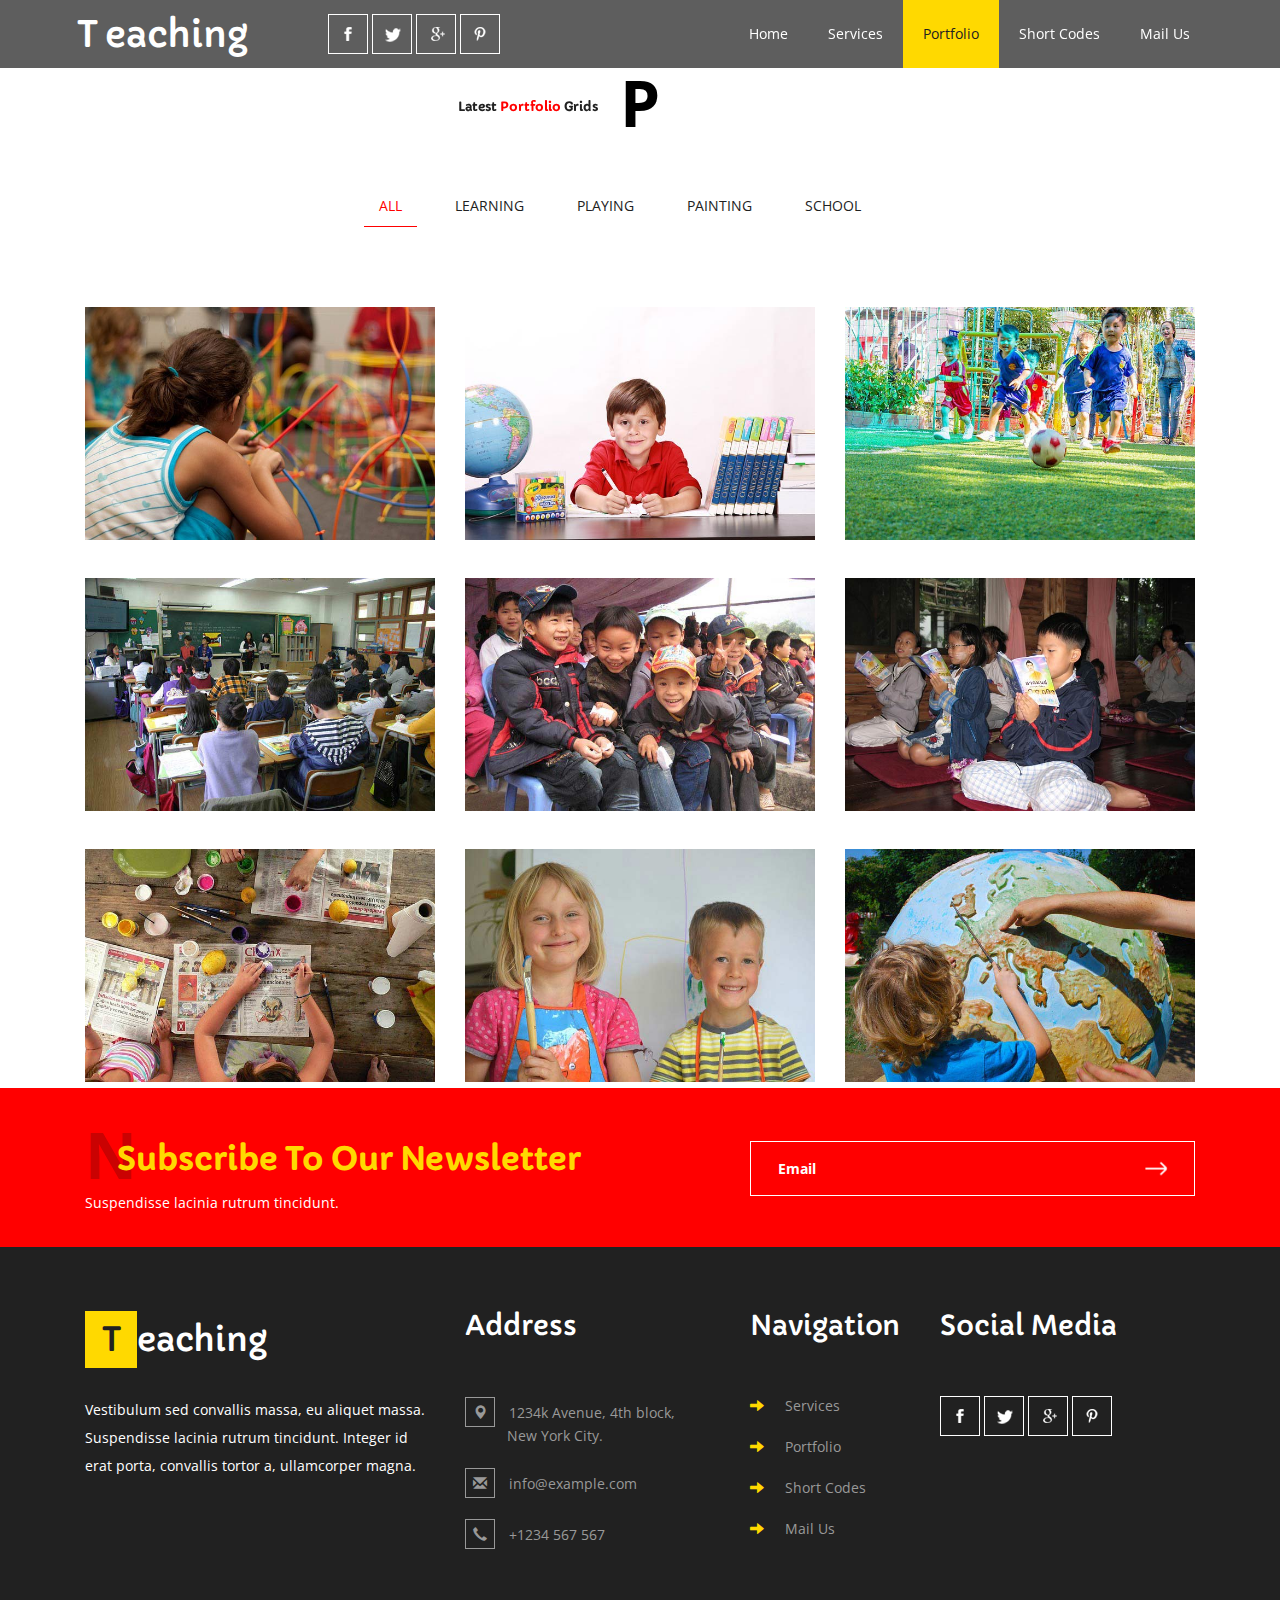
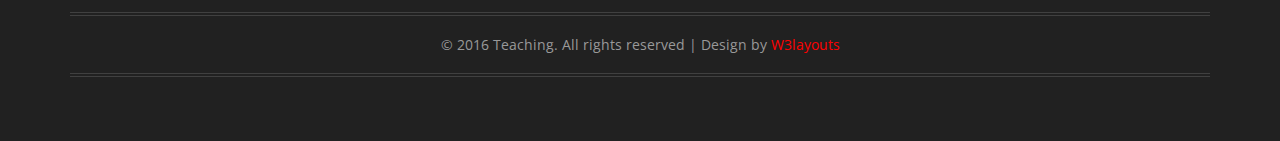
<file: web/portfolio.html>
<!--
author: W3layouts
author URL: http://w3layouts.com
License: Creative Commons Attribution 3.0 Unported
License URL: http://creativecommons.org/licenses/by/3.0/
-->
<!DOCTYPE html>
<html>
<head>
<title>Teaching an Education School Category Flat Bootstrap Responsive Website Template | Portfolio :: w3layouts</title>
<!-- for-mobile-apps -->
<meta name="viewport" content="width=device-width, initial-scale=1">
<meta http-equiv="Content-Type" content="text/html; charset=utf-8" />
<meta name="keywords" content="Teaching Responsive web template, Bootstrap Web Templates, Flat Web Templates, Android Compatible web template, 
Smartphone Compatible web template, free webdesigns for Nokia, Samsung, LG, SonyEricsson, Motorola web design" />
<script type="application/x-javascript"> addEventListener("load", function() { setTimeout(hideURLbar, 0); }, false);
		function hideURLbar(){ window.scrollTo(0,1); } </script>
<!-- //for-mobile-apps -->
<link href="css/bootstrap.css" rel="stylesheet" type="text/css" media="all" />
<link href="css/style.css" rel="stylesheet" type="text/css" media="all" />
<link href="css/imagehover.css" rel="stylesheet" media="all">
<link type="text/css" rel="stylesheet" href="css/cm-overlay.css" />
<!-- js -->
<script type="text/javascript" src="js/jquery-2.1.4.min.js"></script>

<!-- //js -->
<link href='//fonts.googleapis.com/css?family=Capriola' rel='stylesheet' type='text/css'>
<link href='//fonts.googleapis.com/css?family=Open+Sans:400,300,300italic,400italic,600,600italic,700,700italic,800,800italic' rel='stylesheet' type='text/css'>
<!-- start-smoth-scrolling -->
<script type="text/javascript" src="js/move-top.js"></script>
<script type="text/javascript" src="js/easing.js"></script>
<script type="text/javascript">
	jQuery(document).ready(function($) {
		$(".scroll").click(function(event){		
			event.preventDefault();
			$('html,body').animate({scrollTop:$(this.hash).offset().top},1000);
		});
	});
</script>
<!-- start-smoth-scrolling -->
</head>
	
<body>
<!-- banner -->
	<div class="banner1">
		<div class="header">
			<div class="container">
				<nav class="navbar navbar-default">
					<div class="navbar-header navbar-left">
						<button type="button" class="navbar-toggle collapsed" data-toggle="collapse" data-target="#bs-example-navbar-collapse-1">
							<span class="sr-only">Toggle navigation</span>
							<span class="icon-bar"></span>
							<span class="icon-bar"></span>
							<span class="icon-bar"></span>
						</button>
						<h1><a class="navbar-brand" href="index.html"><span>T</span>eaching</a></h1>
					</div>
					<!-- Collect the nav links, forms, and other content for toggling -->
					<div class="collapse navbar-collapse navbar-right" id="bs-example-navbar-collapse-1">
						<nav class="menu menu--shylock">
							<div class="agileinfo_social_icons">
								<ul class="agileinfo_social_icons1">
									<li><a href="#" class="facebook"></a></li>
									<li><a href="#" class="twitter"></a></li>
									<li><a href="#" class="google"></a></li>
									<li><a href="#" class="pinterest"></a></li>
								</ul>
							</div>
							<ul class="nav navbar-nav">
								<li><a href="index.html" class="hvr-bounce-to-bottom">Home</a></li>
								<li><a href="services.html" class="hvr-bounce-to-bottom">Services</a></li>
								<li class="active"><a href="portfolio.html">Portfolio</a></li>
								<li><a href="short-codes.html" class="hvr-bounce-to-bottom">Short Codes</a></li>
								<li><a href="mail.html" class="hvr-bounce-to-bottom">Mail Us</a></li>
							</ul>
						</nav>
					</div>
				</nav>	
			</div>
		</div>
	</div>
<!-- //banner -->
<!-- portfolio -->
	<div class="portfolio">
		<div class="container">
			<h3 class="head head2">P<span>Latest <i>portfolio</i> grids</span></h3>
                <div class="bs-example bs-example-tabs" role="tabpanel" data-example-id="togglable-tabs">
					<ul id="myTab" class="nav nav-tabs" role="tablist">
						<li role="presentation" class="active"><a href="#home" id="home-tab" role="tab" data-toggle="tab" aria-controls="home" aria-expanded="true">All</a></li>
						<li role="presentation"><a href="#learning" role="tab" id="learning-tab" data-toggle="tab" aria-controls="learning">Learning</a></li>
						<li role="presentation"><a href="#playing" role="tab" id="playing-tab" data-toggle="tab" aria-controls="playing">Playing</a></li>
						<li role="presentation"><a href="#painting" role="tab" id="painting-tab" data-toggle="tab" aria-controls="painting">Painting</a></li>
						<li role="presentation"><a href="#school" role="tab" id="school-tab" data-toggle="tab" aria-controls="school">School</a></li>
					</ul>
					<div id="myTabContent" class="tab-content">
						<div role="tabpanel" class="tab-pane fade in active" id="home" aria-labelledby="home-tab">
							<div class="w3_tab_img">
								<div class="col-md-4 w3_tab_img_left">
									<div class="demo">
										<a class="cm-overlay" href="images/6.jpg">
										  <figure class="imghvr-shutter-in-out-diag-2"><img src="images/6.jpg" alt=" " class="img-responsive" />
											<figcaption>
											  <h3>Teaching</h3>
											  <p>Phasellus elementum ullamcorper urna, 
												eu rhoncus lacus rutrum non.</p>
											</figcaption>
										  </figure>
										</a>
									</div>
								</div>
								<div class="col-md-4 w3_tab_img_left">
									<div class="demo">
										<a class="cm-overlay" href="images/1.jpg">
										  <figure class="imghvr-shutter-in-out-diag-2"><img src="images/1.jpg" alt=" " class="img-responsive" />
											<figcaption>
											  <h3>Teaching</h3>
											  <p>Phasellus elementum ullamcorper urna, 
												eu rhoncus lacus rutrum non.</p>
											</figcaption>
										  </figure>
										</a>
									</div>
								</div>
								<div class="col-md-4 w3_tab_img_left">
									<div class="demo">
										<a class="cm-overlay" href="images/7.jpg">
										  <figure class="imghvr-shutter-in-out-diag-2"><img src="images/7.jpg" alt=" " class="img-responsive" />
											<figcaption>
											  <h3>Teaching</h3>
											  <p>Phasellus elementum ullamcorper urna, 
												eu rhoncus lacus rutrum non.</p>
											</figcaption>
										  </figure>
										</a>
									</div>
								</div>
								<div class="col-md-4 w3_tab_img_left">
									<div class="demo">
										<a class="cm-overlay" href="images/8.jpg">
										  <figure class="imghvr-shutter-in-out-diag-2"><img src="images/8.jpg" alt=" " class="img-responsive" />
											<figcaption>
											  <h3>Teaching</h3>
											  <p>Phasellus elementum ullamcorper urna, 
												eu rhoncus lacus rutrum non.</p>
											</figcaption>
										  </figure>
										</a>
									</div>
								</div>
								<div class="col-md-4 w3_tab_img_left">
									<div class="demo">
										<a class="cm-overlay" href="images/9.jpg">
										  <figure class="imghvr-shutter-in-out-diag-2"><img src="images/9.jpg" alt=" " class="img-responsive" />
											<figcaption>
											  <h3>Teaching</h3>
											  <p>Phasellus elementum ullamcorper urna, 
												eu rhoncus lacus rutrum non.</p>
											</figcaption>
										  </figure>
										</a>
									</div>
								</div>
								<div class="col-md-4 w3_tab_img_left">
									<div class="demo">
										<a class="cm-overlay" href="images/10.jpg">
										  <figure class="imghvr-shutter-in-out-diag-2"><img src="images/10.jpg" alt=" " class="img-responsive" />
											<figcaption>
											  <h3>Teaching</h3>
											  <p>Phasellus elementum ullamcorper urna, 
												eu rhoncus lacus rutrum non.</p>
											</figcaption>
										  </figure>
										</a>
									</div>
								</div>
								<div class="col-md-4 w3_tab_img_left">
									<div class="demo">
										<a class="cm-overlay" href="images/11.jpg">
										  <figure class="imghvr-shutter-in-out-diag-2"><img src="images/11.jpg" alt=" " class="img-responsive" />
											<figcaption>
											  <h3>Teaching</h3>
											  <p>Phasellus elementum ullamcorper urna, 
												eu rhoncus lacus rutrum non.</p>
											</figcaption>
										  </figure>
										</a>
									</div>
								</div>
								<div class="col-md-4 w3_tab_img_left">
									<div class="demo">
										<a class="cm-overlay" href="images/12.jpg">
										  <figure class="imghvr-shutter-in-out-diag-2"><img src="images/12.jpg" alt=" " class="img-responsive" />
											<figcaption>
											  <h3>Teaching</h3>
											  <p>Phasellus elementum ullamcorper urna, 
												eu rhoncus lacus rutrum non.</p>
											</figcaption>
										  </figure>
										</a>
									</div>
								</div>
								<div class="col-md-4 w3_tab_img_left">
									<div class="demo">
										<a class="cm-overlay" href="images/13.jpg">
										  <figure class="imghvr-shutter-in-out-diag-2"><img src="images/13.jpg" alt=" " class="img-responsive" />
											<figcaption>
											  <h3>Teaching</h3>
											  <p>Phasellus elementum ullamcorper urna, 
												eu rhoncus lacus rutrum non.</p>
											</figcaption>
										  </figure>
										</a>
									</div>
								</div>
								<div class="clearfix"> </div>
							</div>
						</div>
						<div role="tabpanel" class="tab-pane fade" id="learning" aria-labelledby="learning-tab">
							<div class="w3_tab_img">
								<div class="col-md-4 w3_tab_img_left">
									<div class="demo">
										<a class="cm-overlay" href="images/1.jpg">
										  <figure class="imghvr-shutter-in-out-diag-2"><img src="images/1.jpg" alt=" " class="img-responsive">
											<figcaption>
											  <h3>Teaching</h3>
											  <p>Phasellus elementum ullamcorper urna, 
												eu rhoncus lacus rutrum non.</p>
											</figcaption>
										  </figure>
										</a>
									</div>
								</div>
								<div class="col-md-4 w3_tab_img_left">
									<div class="demo">
										<a class="cm-overlay" href="images/10.jpg">
										  <figure class="imghvr-shutter-in-out-diag-2"><img src="images/10.jpg" alt=" " class="img-responsive">
											<figcaption>
											  <h3>Teaching</h3>
											  <p>Phasellus elementum ullamcorper urna, 
												eu rhoncus lacus rutrum non.</p>
											</figcaption>
										  </figure>
										</a>
									</div>
								</div>
								<div class="col-md-4 w3_tab_img_left">
									<div class="demo">
										<a class="cm-overlay" href="images/13.jpg">
										  <figure class="imghvr-shutter-in-out-diag-2"><img src="images/13.jpg" alt=" " class="img-responsive">
											<figcaption>
											  <h3>Teaching</h3>
											  <p>Phasellus elementum ullamcorper urna, 
												eu rhoncus lacus rutrum non.</p>
											</figcaption>
										  </figure>
										</a>
									</div>
								</div>
								<div class="clearfix"> </div>
							</div>
						</div>
						<div role="tabpanel" class="tab-pane fade" id="playing" aria-labelledby="playing-tab">
							<div class="w3_tab_img">
								<div class="col-md-4 w3_tab_img_left">
									<div class="demo">
										<a class="cm-overlay" href="images/6.jpg">
										  <figure class="imghvr-shutter-in-out-diag-2"><img src="images/6.jpg" alt=" " class="img-responsive">
											<figcaption>
											  <h3>Teaching</h3>
											  <p>Phasellus elementum ullamcorper urna, 
												eu rhoncus lacus rutrum non.</p>
											</figcaption>
										  </figure>
										</a>
									</div>
								</div>
								<div class="col-md-4 w3_tab_img_left">
									<div class="demo">
										<a class="cm-overlay" href="images/7.jpg">
										  <figure class="imghvr-shutter-in-out-diag-2"><img src="images/7.jpg" alt=" " class="img-responsive">
											<figcaption>
											  <h3>Teaching</h3>
											  <p>Phasellus elementum ullamcorper urna, 
												eu rhoncus lacus rutrum non.</p>
											</figcaption>
										  </figure>
										</a>
									</div>
								</div>
								<div class="col-md-4 w3_tab_img_left">
									<div class="demo">
										<a class="cm-overlay" href="images/9.jpg">
										  <figure class="imghvr-shutter-in-out-diag-2"><img src="images/9.jpg" alt=" " class="img-responsive">
											<figcaption>
											  <h3>Teaching</h3>
											  <p>Phasellus elementum ullamcorper urna, 
												eu rhoncus lacus rutrum non.</p>
											</figcaption>
										  </figure>
										</a>
									</div>
								</div>
								<div class="clearfix"> </div>
							</div>
						</div>
						<div role="tabpanel" class="tab-pane fade" id="painting" aria-labelledby="painting-tab">
							<div class="w3_tab_img">
								<div class="col-md-4 w3_tab_img_left">
									<div class="demo">
										<a class="cm-overlay" href="images/11.jpg">
										  <figure class="imghvr-shutter-in-out-diag-2"><img src="images/11.jpg" alt=" " class="img-responsive">
											<figcaption>
											  <h3>Teaching</h3>
											  <p>Phasellus elementum ullamcorper urna, 
												eu rhoncus lacus rutrum non.</p>
											</figcaption>
										  </figure>
										</a>
									</div>
								</div>
								<div class="col-md-4 w3_tab_img_left">
									<div class="demo">
										<a class="cm-overlay" href="images/12.jpg">
										  <figure class="imghvr-shutter-in-out-diag-2"><img src="images/12.jpg" alt=" " class="img-responsive">
											<figcaption>
											  <h3>Teaching</h3>
											  <p>Phasellus elementum ullamcorper urna, 
												eu rhoncus lacus rutrum non.</p>
											</figcaption>
										  </figure>
										</a>
									</div>
								</div>
								<div class="clearfix"> </div>
							</div>
						</div>
						<div role="tabpanel" class="tab-pane fade" id="school" aria-labelledby="school-tab">
							<div class="w3_tab_img">
								<div class="col-md-4 w3_tab_img_left">
									<div class="demo">
										<a class="cm-overlay" href="images/8.jpg">
										  <figure class="imghvr-shutter-in-out-diag-2"><img src="images/8.jpg" alt=" " class="img-responsive">
											<figcaption>
											  <h3>Teaching</h3>
											  <p>Phasellus elementum ullamcorper urna, 
												eu rhoncus lacus rutrum non.</p>
											</figcaption>
										  </figure>
										</a>
									</div>
								</div>
								<div class="clearfix"> </div>
							</div>
						</div>
					</div>
				</div>
				<script src="js/jquery.tools.min.js"></script>
				<script src="js/jquery.mobile.custom.min.js"></script>
				<script src="js/jquery.cm-overlay.js"></script>
				<script>
					$(document).ready(function(){
						$('.cm-overlay').cmOverlay();
					});
				</script>
		</div>
	</div>
<!-- //portfolio -->
<!-- newsletter -->
	<div class="newsletter">
		<div class="container">
			<div class="col-md-7 w3ls_newsletter_left">
				<h3>N<span>Subscribe to our newsletter</span></h3>
				<p>Suspendisse lacinia rutrum tincidunt.</p>
			</div>
			<div class="col-md-5 w3ls_newsletter_right">
				<form action="#" method="post">
					<input type="email" name="Email" value="Email" onfocus="this.value = '';" onblur="if (this.value == '') {this.value = 'Email';}" required="">
					<input type="submit" value=" ">
				</form>
			</div>
			<div class="clearfix"> </div>
		</div>
	</div>
<!-- //newsletter -->
<!-- footer -->
	<div class="footer">
		<div class="container">
			<div class="col-md-4 w3l_footer_grid">
				<h2><a href="index.html"><span>T</span>eaching</a></h2>
				<p>Vestibulum sed convallis massa, eu aliquet massa. Suspendisse 
					lacinia rutrum tincidunt. Integer id erat porta, convallis tortor a, 
					ullamcorper magna.</p>
			</div>
			<div class="col-md-3 w3l_footer_grid">
				<h3>Address</h3>
				<ul class="w3_address">
					<li><i class="glyphicon glyphicon-map-marker" aria-hidden="true"></i>1234k Avenue, 4th block, <span>New York City.</span></li>
					<li><i class="glyphicon glyphicon-envelope" aria-hidden="true"></i><a href="mailto:info@example.com">info@example.com</a></li>
					<li><i class="glyphicon glyphicon-earphone" aria-hidden="true"></i>+1234 567 567</li>
				</ul>
			</div>
			<div class="col-md-2 w3l_footer_grid">
				<h3>Navigation</h3>
				<ul class="agileinfo_footer_grid_nav">
					<li><a href="services.html"><span class="glyphicon glyphicon-arrow-right" aria-hidden="true"></span>Services</a></li>
					<li><a href="portfolio.html"><span class="glyphicon glyphicon-arrow-right" aria-hidden="true"></span>Portfolio</a></li>
					<li><a href="short-codes.html"><span class="glyphicon glyphicon-arrow-right" aria-hidden="true"></span>Short Codes</a></li>
					<li><a href="mail.html"><span class="glyphicon glyphicon-arrow-right" aria-hidden="true"></span>Mail Us</a></li>
				</ul>
			</div>
			<div class="col-md-3 w3l_footer_grid">
				<h3>Social Media</h3>
				<ul class="agileinfo_social_icons1 agileinfo_social">
					<li><a href="#" class="facebook"></a></li>
					<li><a href="#" class="twitter"></a></li>
					<li><a href="#" class="google"></a></li>
					<li><a href="#" class="pinterest"></a></li>
				</ul>
			</div>
			<div class="clearfix"> </div>
			<div class="w3agile_footer_copy">
				<p>© 2016 Teaching. All rights reserved | Design by <a href="http://w3layouts.com/">W3layouts</a></p>
			</div>
		</div>
	</div>
<!-- //footer -->
<!-- for bootstrap working -->
	<script src="js/bootstrap.js"></script>
<!-- //for bootstrap working -->
<!-- here stars scrolling icon -->
	<script type="text/javascript">
		$(document).ready(function() {
			/*
				var defaults = {
				containerID: 'toTop', // fading element id
				containerHoverID: 'toTopHover', // fading element hover id
				scrollSpeed: 1200,
				easingType: 'linear' 
				};
			*/
								
			$().UItoTop({ easingType: 'easeOutQuart' });
								
			});
	</script>
<!-- //here ends scrolling icon -->
</body>
</html>
</file>
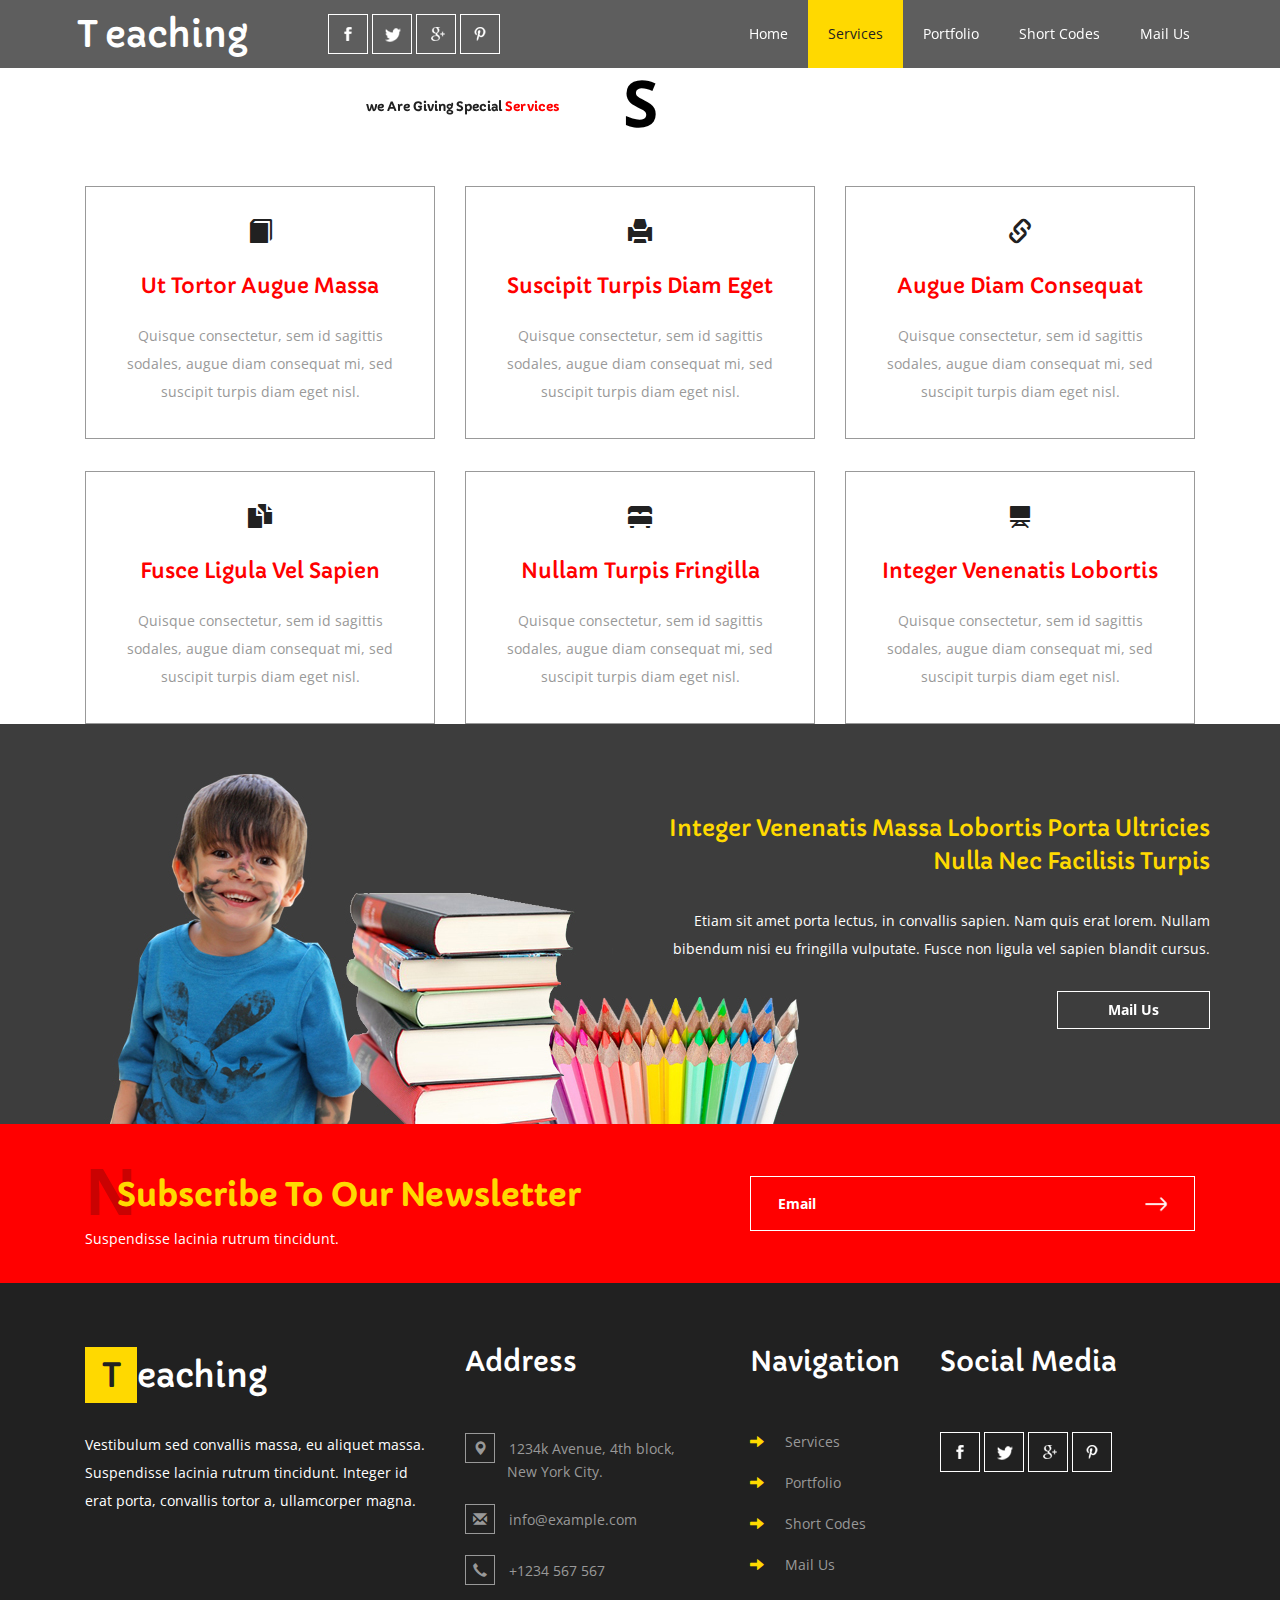
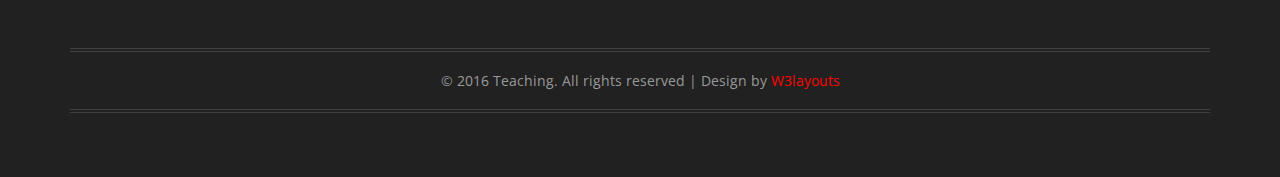
<file: web/services.html>
<!--
author: W3layouts
author URL: http://w3layouts.com
License: Creative Commons Attribution 3.0 Unported
License URL: http://creativecommons.org/licenses/by/3.0/
-->
<!DOCTYPE html>
<html>
<head>
<title>Teaching an Education School Category Flat Bootstrap Responsive Website Template | Services :: w3layouts</title>
<!-- for-mobile-apps -->
<meta name="viewport" content="width=device-width, initial-scale=1">
<meta http-equiv="Content-Type" content="text/html; charset=utf-8" />
<meta name="keywords" content="Teaching Responsive web template, Bootstrap Web Templates, Flat Web Templates, Android Compatible web template, 
Smartphone Compatible web template, free webdesigns for Nokia, Samsung, LG, SonyEricsson, Motorola web design" />
<script type="application/x-javascript"> addEventListener("load", function() { setTimeout(hideURLbar, 0); }, false);
		function hideURLbar(){ window.scrollTo(0,1); } </script>
<!-- //for-mobile-apps -->
<link href="css/bootstrap.css" rel="stylesheet" type="text/css" media="all" />
<link href="css/style.css" rel="stylesheet" type="text/css" media="all" />
<!-- js -->
<script type="text/javascript" src="js/jquery-2.1.4.min.js"></script>
<!-- //js -->
<link href='//fonts.googleapis.com/css?family=Capriola' rel='stylesheet' type='text/css'>
<link href='//fonts.googleapis.com/css?family=Open+Sans:400,300,300italic,400italic,600,600italic,700,700italic,800,800italic' rel='stylesheet' type='text/css'>
<!-- start-smoth-scrolling -->
<script type="text/javascript" src="js/move-top.js"></script>
<script type="text/javascript" src="js/easing.js"></script>
<script type="text/javascript">
	jQuery(document).ready(function($) {
		$(".scroll").click(function(event){		
			event.preventDefault();
			$('html,body').animate({scrollTop:$(this.hash).offset().top},1000);
		});
	});
</script>
<!-- start-smoth-scrolling -->
</head>
	
<body>
<!-- banner -->
	<div class="banner1">
		<div class="header">
			<div class="container">
				<nav class="navbar navbar-default">
					<div class="navbar-header navbar-left">
						<button type="button" class="navbar-toggle collapsed" data-toggle="collapse" data-target="#bs-example-navbar-collapse-1">
							<span class="sr-only">Toggle navigation</span>
							<span class="icon-bar"></span>
							<span class="icon-bar"></span>
							<span class="icon-bar"></span>
						</button>
						<h1><a class="navbar-brand" href="index.html"><span>T</span>eaching</a></h1>
					</div>
					<!-- Collect the nav links, forms, and other content for toggling -->
					<div class="collapse navbar-collapse navbar-right" id="bs-example-navbar-collapse-1">
						<nav class="menu menu--shylock">
							<div class="agileinfo_social_icons">
								<ul class="agileinfo_social_icons1">
									<li><a href="#" class="facebook"></a></li>
									<li><a href="#" class="twitter"></a></li>
									<li><a href="#" class="google"></a></li>
									<li><a href="#" class="pinterest"></a></li>
								</ul>
							</div>
							<ul class="nav navbar-nav">
								<li><a href="index.html" class="hvr-bounce-to-bottom">Home</a></li>
								<li class="active"><a href="services.html">Services</a></li>
								<li><a href="portfolio.html" class="hvr-bounce-to-bottom">Portfolio</a></li>
								<li><a href="short-codes.html" class="hvr-bounce-to-bottom">Short Codes</a></li>
								<li><a href="mail.html" class="hvr-bounce-to-bottom">Mail Us</a></li>
							</ul>
						</nav>
					</div>
				</nav>	
			</div>
		</div>
	</div>
<!-- //banner -->
<!-- services -->
	<div class="services">
		<div class="container">
			<h3 class="head head_services">S<span>we are giving special <i>Services</i></span></h3>
			<div class="agileinfo_services_grids">
				<div class="col-md-4 agileinfo_services_grid">
					<div class="agileinfo_services_grid1">
						<span class="glyphicon glyphicon-book" aria-hidden="true"></span>
						<h4>Ut tortor augue massa</h4>
						<p>Quisque consectetur, sem id sagittis sodales, augue diam consequat mi, 
							sed suscipit turpis diam eget nisl.</p>
					</div>
				</div>
				<div class="col-md-4 agileinfo_services_grid">
					<div class="agileinfo_services_grid1">
						<span class="glyphicon glyphicon-print" aria-hidden="true"></span>
						<h4>suscipit turpis diam eget</h4>
						<p>Quisque consectetur, sem id sagittis sodales, augue diam consequat mi, 
							sed suscipit turpis diam eget nisl.</p>
					</div>
				</div>
				<div class="col-md-4 agileinfo_services_grid">
					<div class="agileinfo_services_grid1">
						<span class="glyphicon glyphicon-link" aria-hidden="true"></span>
						<h4>augue diam consequat</h4>
						<p>Quisque consectetur, sem id sagittis sodales, augue diam consequat mi, 
							sed suscipit turpis diam eget nisl.</p>
					</div>
				</div>
				<div class="col-md-4 agileinfo_services_grid">
					<div class="agileinfo_services_grid1">
						<span class="glyphicon glyphicon-duplicate" aria-hidden="true"></span>
						<h4>Fusce ligula vel sapien</h4>
						<p>Quisque consectetur, sem id sagittis sodales, augue diam consequat mi, 
							sed suscipit turpis diam eget nisl.</p>
					</div>
				</div>
				<div class="col-md-4 agileinfo_services_grid">
					<div class="agileinfo_services_grid1">
						<span class="glyphicon glyphicon-bed" aria-hidden="true"></span>
						<h4>Nullam turpis fringilla</h4>
						<p>Quisque consectetur, sem id sagittis sodales, augue diam consequat mi, 
							sed suscipit turpis diam eget nisl.</p>
					</div>
				</div>
				<div class="col-md-4 agileinfo_services_grid">
					<div class="agileinfo_services_grid1">
						<span class="glyphicon glyphicon-blackboard" aria-hidden="true"></span>
						<h4>Integer venenatis lobortis</h4>
						<p>Quisque consectetur, sem id sagittis sodales, augue diam consequat mi, 
							sed suscipit turpis diam eget nisl.</p>
					</div>
				</div>
				<div class="clearfix"> </div>
			</div>
		</div>
	</div>
<!-- //services -->
<!-- services-bottom -->
	<div class="services-bottom">
		<div class="container">
			<div class="col-md-6 w3agile_services_bottom_grid">
			</div>
			<div class="col-md-6 w3agile_services_bottom_grid">
				<h3>Integer venenatis massa lobortis porta ultricies nulla nec facilisis turpis</h3>
				<p>Etiam sit amet porta lectus, in convallis sapien. Nam quis erat lorem. 
					Nullam bibendum nisi eu fringilla vulputate. Fusce non ligula vel sapien 
					blandit cursus.</p>
				<div class="more">
					<a href="mail.html" class="hvr-bounce-to-bottom">Mail Us</a>
				</div>
			</div>
		</div>
	</div>
<!-- //services-bottom -->
<!-- newsletter -->
	<div class="newsletter">
		<div class="container">
			<div class="col-md-7 w3ls_newsletter_left">
				<h3>N<span>Subscribe to our newsletter</span></h3>
				<p>Suspendisse lacinia rutrum tincidunt.</p>
			</div>
			<div class="col-md-5 w3ls_newsletter_right">
				<form action="#" method="post">
					<input type="email" name="Email" value="Email" onfocus="this.value = '';" onblur="if (this.value == '') {this.value = 'Email';}" required="">
					<input type="submit" value=" ">
				</form>
			</div>
			<div class="clearfix"> </div>
		</div>
	</div>
<!-- //newsletter -->
<!-- footer -->
	<div class="footer">
		<div class="container">
			<div class="col-md-4 w3l_footer_grid">
				<h2><a href="index.html"><span>T</span>eaching</a></h2>
				<p>Vestibulum sed convallis massa, eu aliquet massa. Suspendisse 
					lacinia rutrum tincidunt. Integer id erat porta, convallis tortor a, 
					ullamcorper magna.</p>
			</div>
			<div class="col-md-3 w3l_footer_grid">
				<h3>Address</h3>
				<ul class="w3_address">
					<li><i class="glyphicon glyphicon-map-marker" aria-hidden="true"></i>1234k Avenue, 4th block, <span>New York City.</span></li>
					<li><i class="glyphicon glyphicon-envelope" aria-hidden="true"></i><a href="mailto:info@example.com">info@example.com</a></li>
					<li><i class="glyphicon glyphicon-earphone" aria-hidden="true"></i>+1234 567 567</li>
				</ul>
			</div>
			<div class="col-md-2 w3l_footer_grid">
				<h3>Navigation</h3>
				<ul class="agileinfo_footer_grid_nav">
					<li><a href="services.html"><span class="glyphicon glyphicon-arrow-right" aria-hidden="true"></span>Services</a></li>
					<li><a href="portfolio.html"><span class="glyphicon glyphicon-arrow-right" aria-hidden="true"></span>Portfolio</a></li>
					<li><a href="short-codes.html"><span class="glyphicon glyphicon-arrow-right" aria-hidden="true"></span>Short Codes</a></li>
					<li><a href="mail.html"><span class="glyphicon glyphicon-arrow-right" aria-hidden="true"></span>Mail Us</a></li>
				</ul>
			</div>
			<div class="col-md-3 w3l_footer_grid">
				<h3>Social Media</h3>
				<ul class="agileinfo_social_icons1 agileinfo_social">
					<li><a href="#" class="facebook"></a></li>
					<li><a href="#" class="twitter"></a></li>
					<li><a href="#" class="google"></a></li>
					<li><a href="#" class="pinterest"></a></li>
				</ul>
			</div>
			<div class="clearfix"> </div>
			<div class="w3agile_footer_copy">
				<p>© 2016 Teaching. All rights reserved | Design by <a href="http://w3layouts.com/">W3layouts</a></p>
			</div>
		</div>
	</div>
<!-- //footer -->
<!-- for bootstrap working -->
	<script src="js/bootstrap.js"></script>
<!-- //for bootstrap working -->
<!-- here stars scrolling icon -->
	<script type="text/javascript">
		$(document).ready(function() {
			/*
				var defaults = {
				containerID: 'toTop', // fading element id
				containerHoverID: 'toTopHover', // fading element hover id
				scrollSpeed: 1200,
				easingType: 'linear' 
				};
			*/
								
			$().UItoTop({ easingType: 'easeOutQuart' });
								
			});
	</script>
<!-- //here ends scrolling icon -->
</body>
</html>
</file>
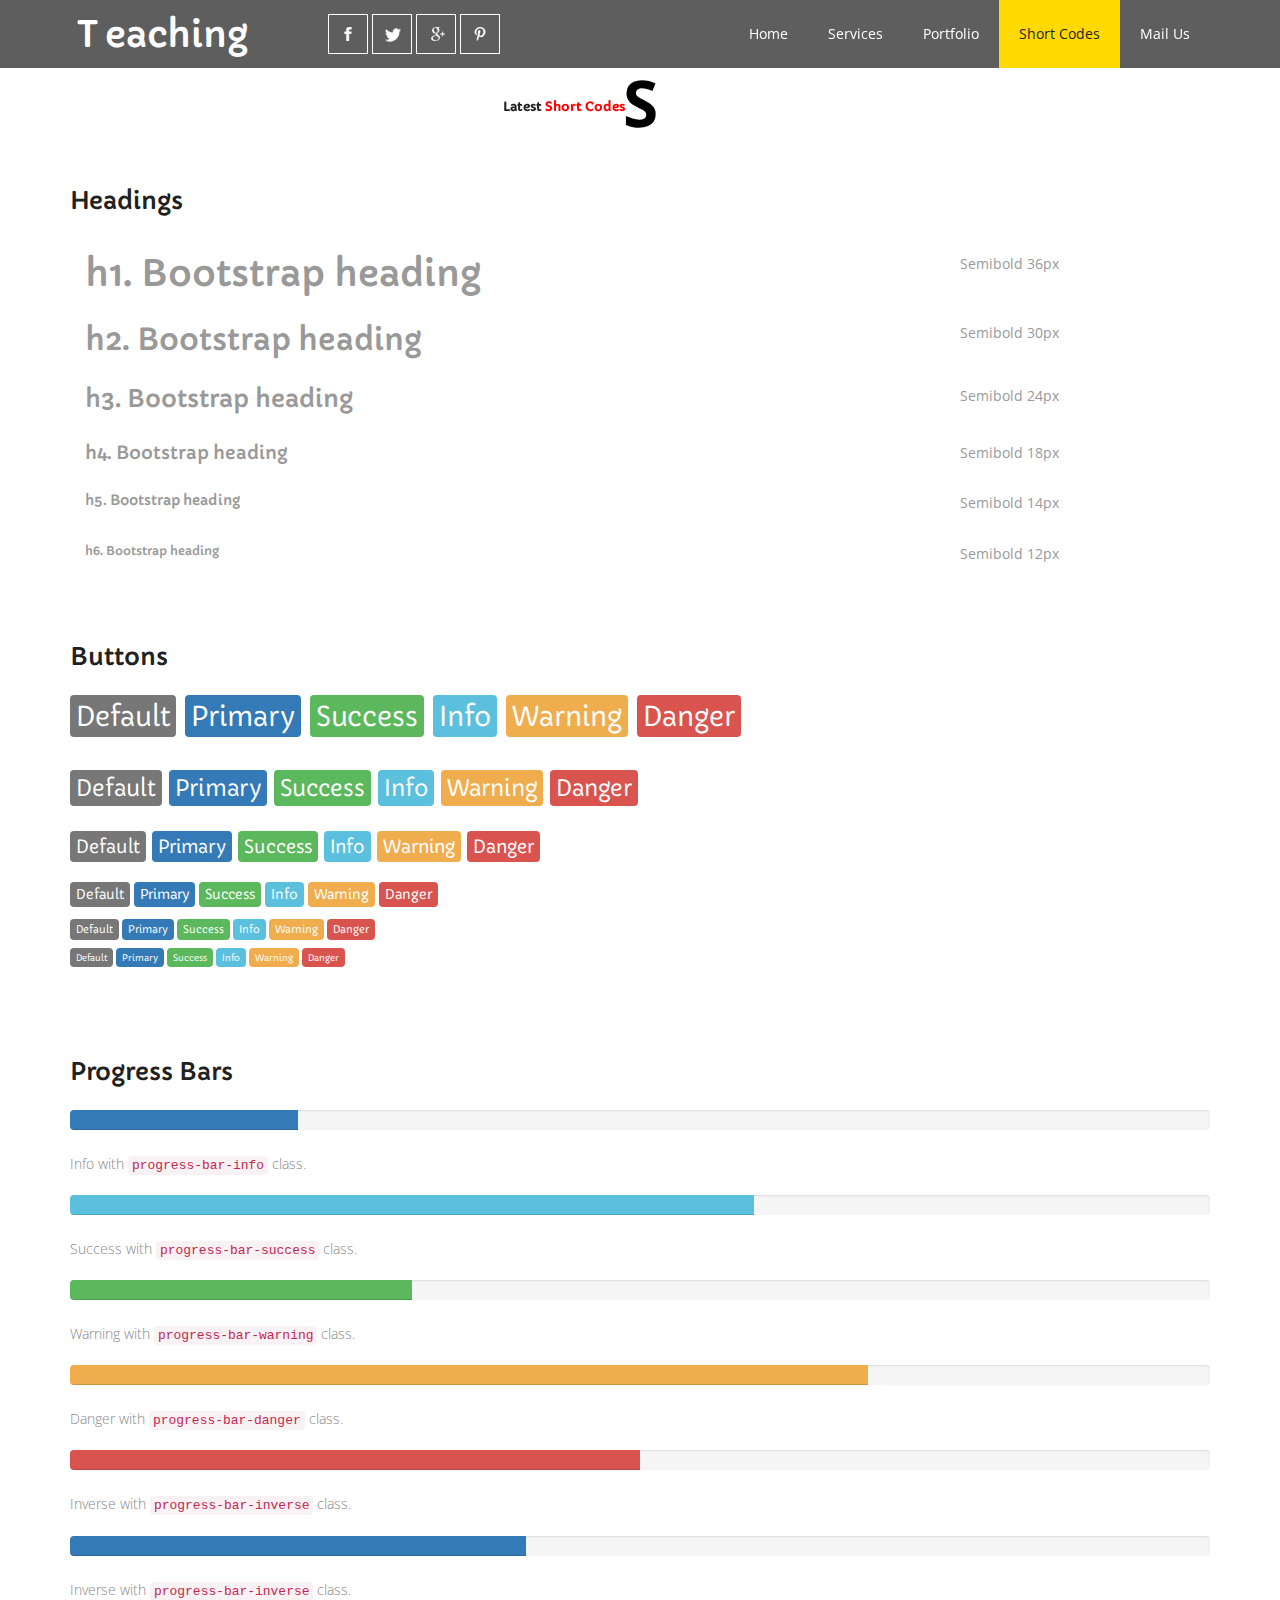
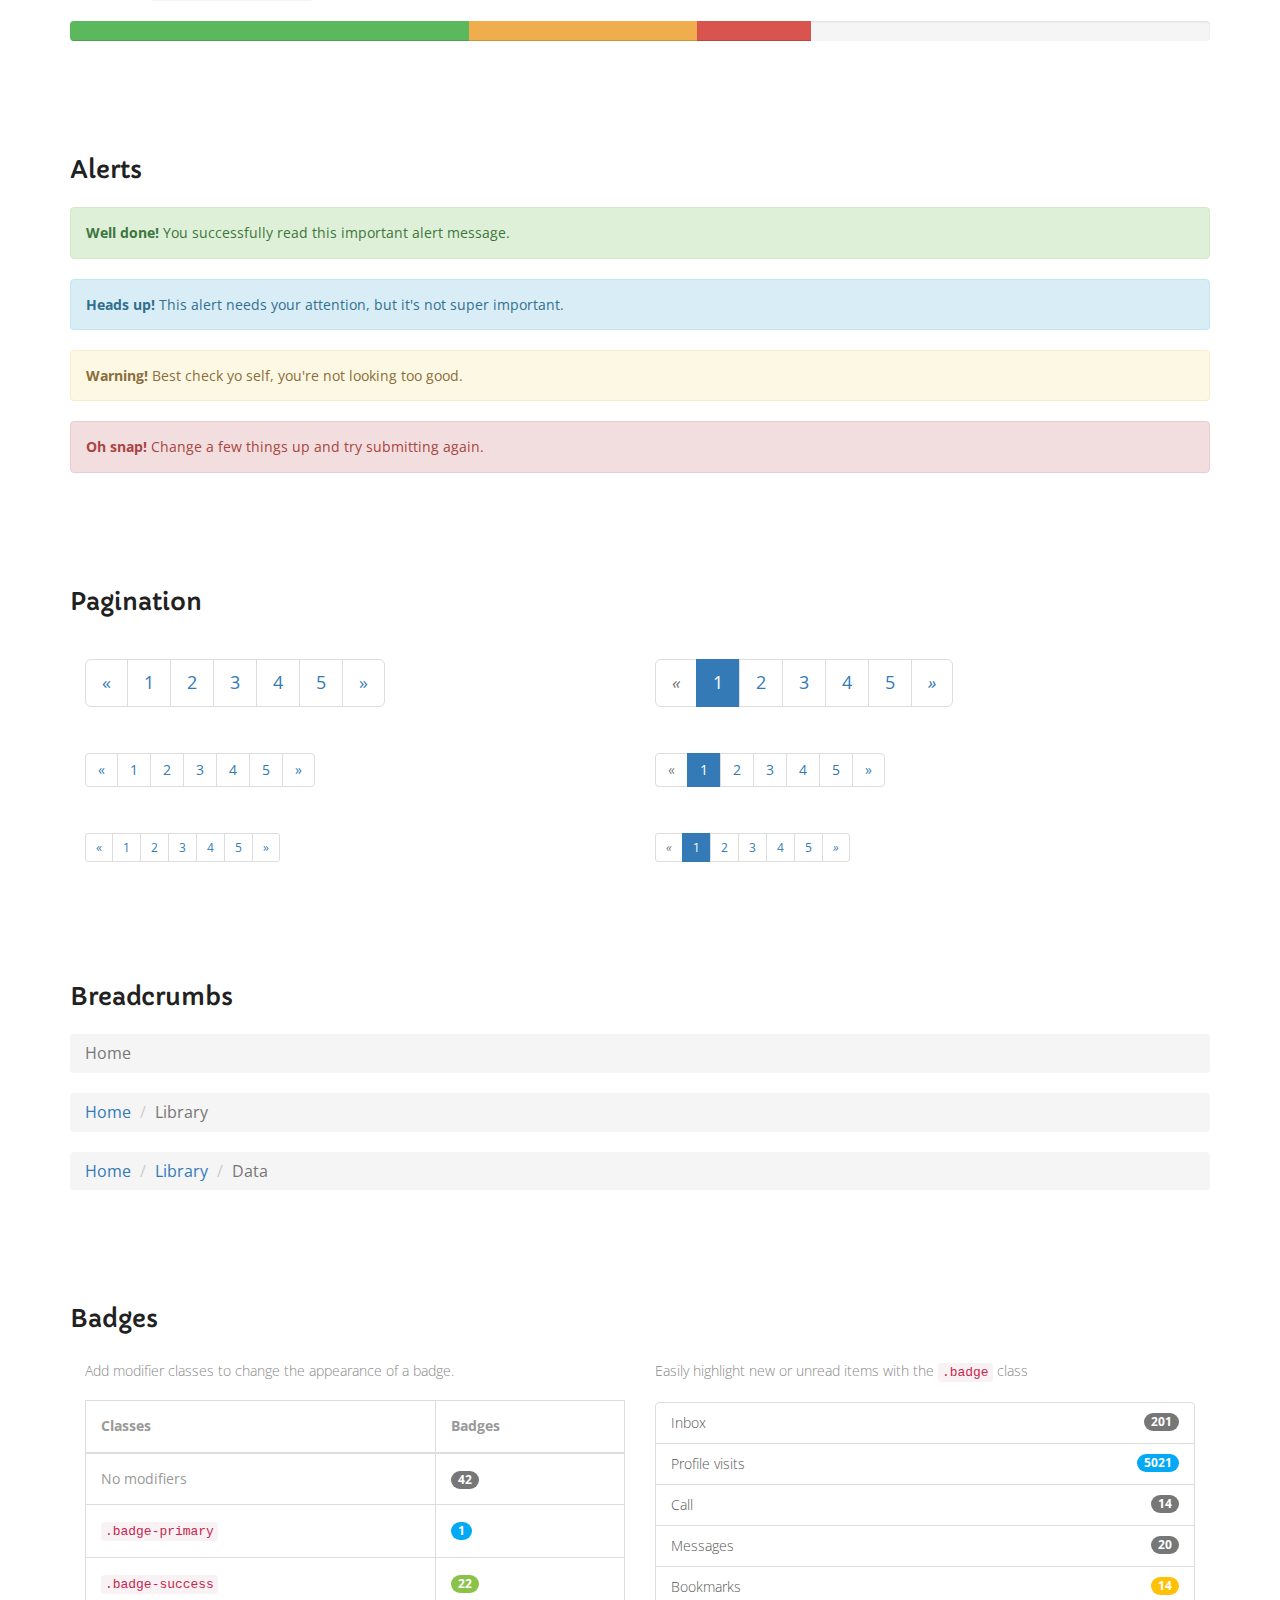
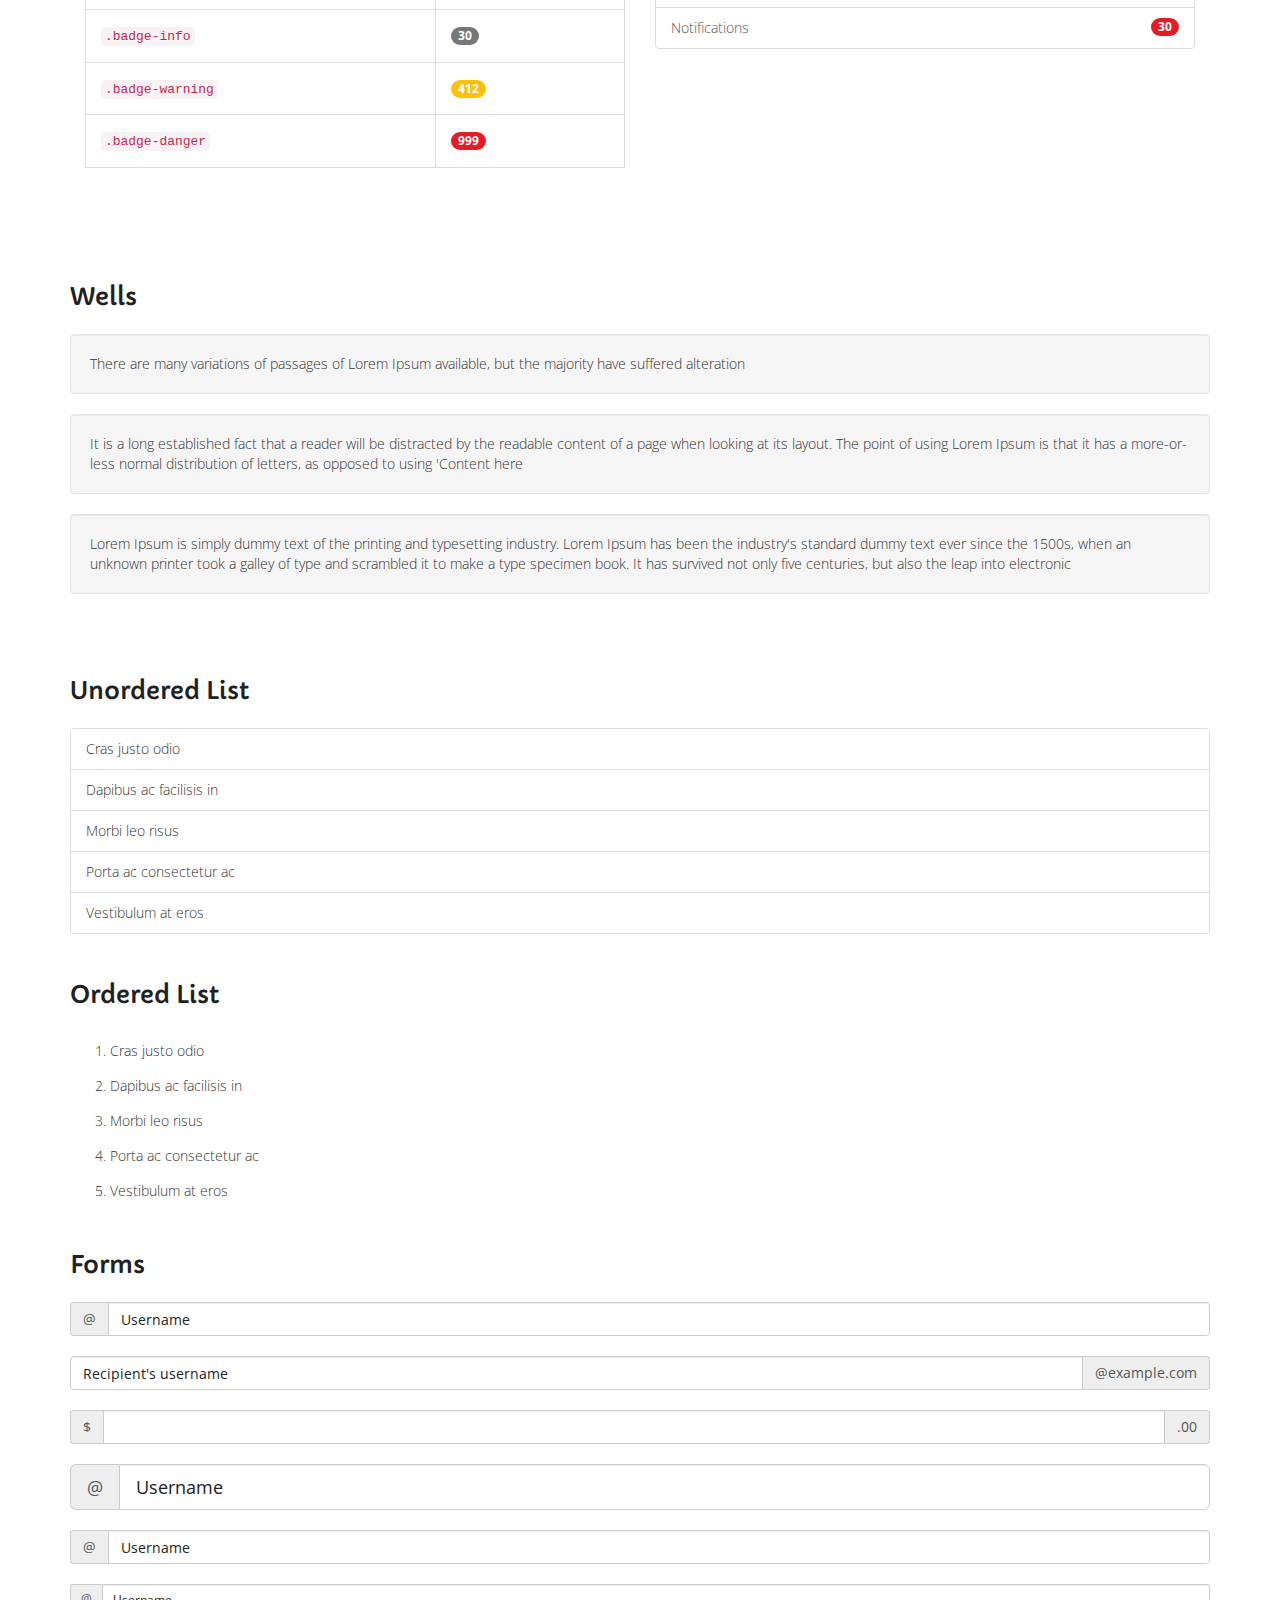
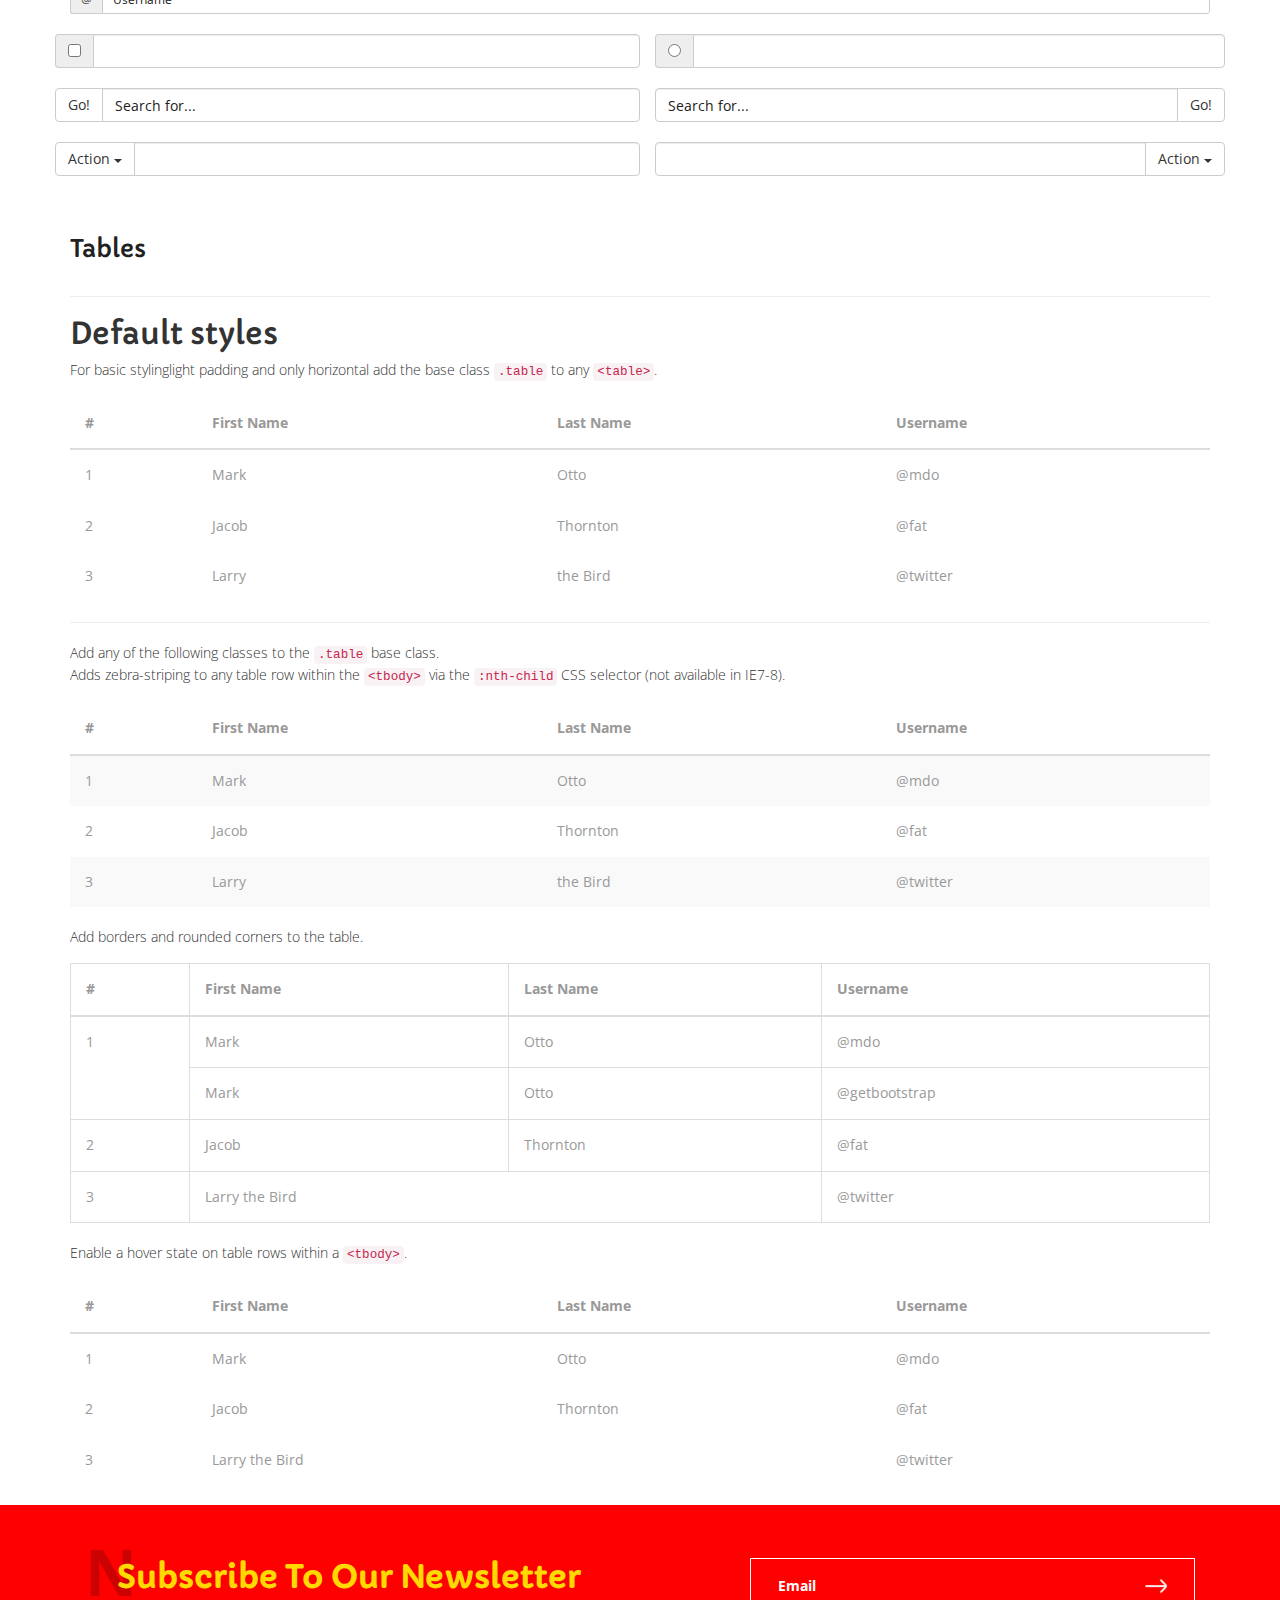
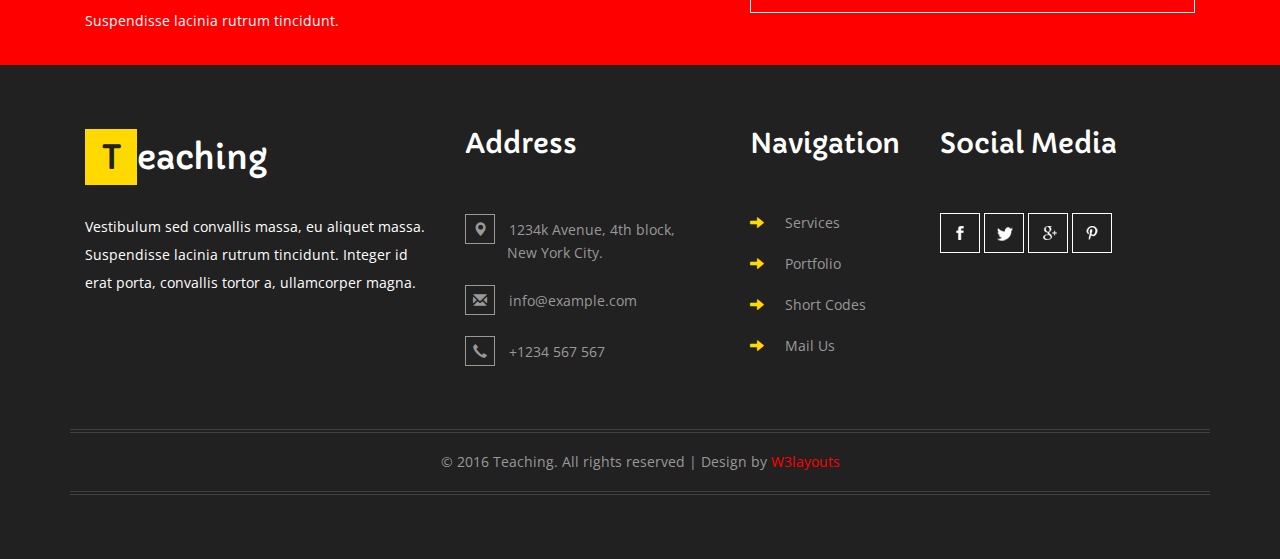
<file: web/short-codes.html>
<!--
author: W3layouts
author URL: http://w3layouts.com
License: Creative Commons Attribution 3.0 Unported
License URL: http://creativecommons.org/licenses/by/3.0/
-->
<!DOCTYPE html>
<html>
<head>
<title>Teaching an Education School Category Flat Bootstrap Responsive Website Template | Short Codes :: w3layouts</title>
<!-- for-mobile-apps -->
<meta name="viewport" content="width=device-width, initial-scale=1">
<meta http-equiv="Content-Type" content="text/html; charset=utf-8" />
<meta name="keywords" content="Teaching Responsive web template, Bootstrap Web Templates, Flat Web Templates, Android Compatible web template, 
Smartphone Compatible web template, free webdesigns for Nokia, Samsung, LG, SonyEricsson, Motorola web design" />
<script type="application/x-javascript"> addEventListener("load", function() { setTimeout(hideURLbar, 0); }, false);
		function hideURLbar(){ window.scrollTo(0,1); } </script>
<!-- //for-mobile-apps -->
<link href="css/bootstrap.css" rel="stylesheet" type="text/css" media="all" />
<link href="css/style.css" rel="stylesheet" type="text/css" media="all" />
<!-- js -->
<script type="text/javascript" src="js/jquery-2.1.4.min.js"></script>
<!-- //js -->
<link href='//fonts.googleapis.com/css?family=Capriola' rel='stylesheet' type='text/css'>
<link href='//fonts.googleapis.com/css?family=Open+Sans:400,300,300italic,400italic,600,600italic,700,700italic,800,800italic' rel='stylesheet' type='text/css'>
<!-- start-smoth-scrolling -->
<script type="text/javascript" src="js/move-top.js"></script>
<script type="text/javascript" src="js/easing.js"></script>
<script type="text/javascript">
	jQuery(document).ready(function($) {
		$(".scroll").click(function(event){		
			event.preventDefault();
			$('html,body').animate({scrollTop:$(this.hash).offset().top},1000);
		});
	});
</script>
<!-- start-smoth-scrolling -->
</head>
	
<body>
<!-- banner -->
	<div class="banner1">
		<div class="header">
			<div class="container">
				<nav class="navbar navbar-default">
					<div class="navbar-header navbar-left">
						<button type="button" class="navbar-toggle collapsed" data-toggle="collapse" data-target="#bs-example-navbar-collapse-1">
							<span class="sr-only">Toggle navigation</span>
							<span class="icon-bar"></span>
							<span class="icon-bar"></span>
							<span class="icon-bar"></span>
						</button>
						<h1><a class="navbar-brand" href="index.html"><span>T</span>eaching</a></h1>
					</div>
					<!-- Collect the nav links, forms, and other content for toggling -->
					<div class="collapse navbar-collapse navbar-right" id="bs-example-navbar-collapse-1">
						<nav class="menu menu--shylock">
							<div class="agileinfo_social_icons">
								<ul class="agileinfo_social_icons1">
									<li><a href="#" class="facebook"></a></li>
									<li><a href="#" class="twitter"></a></li>
									<li><a href="#" class="google"></a></li>
									<li><a href="#" class="pinterest"></a></li>
								</ul>
							</div>
							<ul class="nav navbar-nav">
								<li><a href="index.html" class="hvr-bounce-to-bottom">Home</a></li>
								<li><a href="services.html" class="hvr-bounce-to-bottom">Services</a></li>
								<li><a href="portfolio.html" class="hvr-bounce-to-bottom">Portfolio</a></li>
								<li class="active"><a href="short-codes.html">Short Codes</a></li>
								<li><a href="mail.html" class="hvr-bounce-to-bottom">Mail Us</a></li>
							</ul>
						</nav>
					</div>
				</nav>	
			</div>
		</div>
	</div>
<!-- //banner -->
<!--typography-page -->
	<div class="typo">
		<div class="container">
			<h3 class="head head1">S<span>Latest <i>Short Codes</i></span></h3>
			<div class="grid_3 grid_4">
				<h3 class="hdg">Headings</h3>
				<div class="bs-example">
					<table class="table">
						<tbody>
							<tr>
								<td><h1 id="h1.-bootstrap-heading">h1. Bootstrap heading<a class="anchorjs-link" href="#h1.-bootstrap-heading"><span class="anchorjs-icon"></span></a></h1></td>
								<td class="type-info">Semibold 36px</td>
							</tr>
							<tr>
								<td><h2 id="h2.-bootstrap-heading">h2. Bootstrap heading<a class="anchorjs-link" href="#h2.-bootstrap-heading"><span class="anchorjs-icon"></span></a></h2></td>
								<td class="type-info">Semibold 30px</td>
							</tr>
							<tr>
								<td><h3 id="h3.-bootstrap-heading">h3. Bootstrap heading<a class="anchorjs-link" href="#h3.-bootstrap-heading"><span class="anchorjs-icon"></span></a></h3></td>
								<td class="type-info">Semibold 24px</td>
							</tr>
							<tr>
								<td><h4 id="h4.-bootstrap-heading">h4. Bootstrap heading<a class="anchorjs-link" href="#h4.-bootstrap-heading"><span class="anchorjs-icon"></span></a></h4></td>
								<td class="type-info">Semibold 18px</td>
							</tr>
							<tr>
								<td><h5 id="h5.-bootstrap-heading">h5. Bootstrap heading<a class="anchorjs-link" href="#h5.-bootstrap-heading"><span class="anchorjs-icon"></span></a></h5></td>
								<td class="type-info">Semibold 14px</td>
							</tr>
							<tr>
								<td><h6>h6. Bootstrap heading</h6></td>
								<td class="type-info">Semibold 12px</td>
							</tr>
						</tbody>
					</table>
				</div>
			</div>

			<div class="grid_3 grid_5">
				<h3>Buttons</h3>
				<h1>
					<a href="#"><span class="label label-default">Default</span></a>
					<a href="#"><span class="label label-primary">Primary</span></a>
					<a href="#"><span class="label label-success">Success</span></a>
					<a href="#"><span class="label label-info">Info</span></a>
					<a href="#"><span class="label label-warning">Warning</span></a>
					<a href="#"><span class="label label-danger">Danger</span></a>
				</h1>
				<h2>
					<a href="#"><span class="label label-default">Default</span></a>
					<a href="#"><span class="label label-primary">Primary</span></a>
					<a href="#"><span class="label label-success">Success</span></a>
					<a href="#"><span class="label label-info">Info</span></a>
					<a href="#"><span class="label label-warning">Warning</span></a>
					<a href="#"><span class="label label-danger">Danger</span></a>
				</h2>
				<h3>
					<a href="#"><span class="label label-default">Default</span></a>
					<a href="#"><span class="label label-primary">Primary</span></a>
					<a href="#"><span class="label label-success">Success</span></a>
					<a href="#"><span class="label label-info">Info</span></a>
					<a href="#"><span class="label label-warning">Warning</span></a>
					<a href="#"><span class="label label-danger">Danger</span></a>
				</h3>
				<h4>
					<a href="#"><span class="label label-default">Default</span></a>
					<a href="#"><span class="label label-primary">Primary</span></a>
					<a href="#"><span class="label label-success">Success</span></a>
					<a href="#"><span class="label label-info">Info</span></a>
					<a href="#"><span class="label label-warning">Warning</span></a>
					<a href="#"><span class="label label-danger">Danger</span></a>
				</h4>
				<h5>
					<a href="#"><span class="label label-default">Default</span></a>
					<a href="#"><span class="label label-primary">Primary</span></a>
					<a href="#"><span class="label label-success">Success</span></a>
					<a href="#"><span class="label label-info">Info</span></a>
					<a href="#"><span class="label label-warning">Warning</span></a>
					<a href="#"><span class="label label-danger">Danger</span></a>
				</h5>
				<h6>
					<a href="#"><span class="label label-default">Default</span></a>
					<a href="#"><span class="label label-primary">Primary</span></a>
					<a href="#"><span class="label label-success">Success</span></a>
					<a href="#"><span class="label label-info">Info</span></a>
					<a href="#"><span class="label label-warning">Warning</span></a>
					<a href="#"><span class="label label-danger">Danger</span></a>
				</h6>
			</div>		
			
			<div class="grid_3 grid_5">
				<h3>Progress Bars</h3>
				<div class="tab-content">
					<div class="tab-pane active" id="domprogress">
						<div class="progress">    
							<div class="progress-bar progress-bar-primary" style="width: 20%"></div>
						</div>
						<p>Info with <code>progress-bar-info</code> class.</p>
						<div class="progress">    
							<div class="progress-bar progress-bar-info" style="width: 60%"></div>
						</div>
						<p>Success with <code>progress-bar-success</code> class.</p>
						<div class="progress">
							<div class="progress-bar progress-bar-success" style="width: 30%"></div>
						</div>
						<p>Warning with <code>progress-bar-warning</code> class.</p>
						<div class="progress">
							<div class="progress-bar progress-bar-warning" style="width: 70%"></div>
						</div>
						<p>Danger with <code>progress-bar-danger</code> class.</p>
						<div class="progress">
							<div class="progress-bar progress-bar-danger" style="width: 50%"></div>
						</div>
						<p>Inverse with <code>progress-bar-inverse</code> class.</p>
						<div class="progress">
							<div class="progress-bar progress-bar-inverse" style="width: 40%"></div>
						</div>
						<p>Inverse with <code>progress-bar-inverse</code> class.</p>
						<div class="progress">
							<div class="progress-bar progress-bar-success" style="width: 35%"><span class="sr-only">35% Complete (success)</span></div>
							<div class="progress-bar progress-bar-warning" style="width: 20%"><span class="sr-only">20% Complete (warning)</span></div>
							<div class="progress-bar progress-bar-danger" style="width: 10%"><span class="sr-only">10% Complete (danger)</span></div>
						</div>
					</div>
				</div>
			</div>
			<div class="grid_3 grid_5">
				<h3>Alerts</h3>
				<div class="alert alert-success" role="alert">
					<strong>Well done!</strong> You successfully read this important alert message.
				</div>
				<div class="alert alert-info" role="alert">
					<strong>Heads up!</strong> This alert needs your attention, but it's not super important.
				</div>
				<div class="alert alert-warning" role="alert">
					<strong>Warning!</strong> Best check yo self, you're not looking too good.
				</div>
				<div class="alert alert-danger" role="alert">
					<strong>Oh snap!</strong> Change a few things up and try submitting again.
				</div>
			</div>
			<div class="grid_3 grid_5">
				<h3>Pagination</h3>
				<div class="col-md-6">
					<nav>
						<ul class="pagination pagination-lg">
							<li><a href="#" aria-label="Previous"><span aria-hidden="true">«</span></a></li>
							<li><a href="#">1</a></li>
							<li><a href="#">2</a></li>
							<li><a href="#">3</a></li>
							<li><a href="#">4</a></li>
							<li><a href="#">5</a></li>
							<li><a href="#" aria-label="Next"><span aria-hidden="true">»</span></a></li>
						</ul>
					</nav>
					<nav>
						<ul class="pagination">
							<li><a href="#" aria-label="Previous"><span aria-hidden="true">«</span></a></li>
							<li><a href="#">1</a></li>
							<li><a href="#">2</a></li>
							<li><a href="#">3</a></li>
							<li><a href="#">4</a></li>
							<li><a href="#">5</a></li>
							<li><a href="#" aria-label="Next"><span aria-hidden="true">»</span></a></li>
						</ul>
					</nav>
					<nav>
						<ul class="pagination pagination-sm">
							<li><a href="#" aria-label="Previous"><span aria-hidden="true">«</span></a></li>
							<li><a href="#">1</a></li>
							<li><a href="#">2</a></li>
							<li><a href="#">3</a></li>
							<li><a href="#">4</a></li>
							<li><a href="#">5</a></li>
							<li><a href="#" aria-label="Next"><span aria-hidden="true">»</span></a></li>
						</ul>
					</nav>
				</div>
				<div class="col-md-6">
					<ul class="pagination pagination-lg">
						<li class="disabled"><a href="#"><i class="fa fa-angle-left">«</i></a></li>
						<li class="active"><a href="#">1</a></li>
						<li><a href="#">2</a></li>
						<li><a href="#">3</a></li>
						<li><a href="#">4</a></li>
						<li><a href="#">5</a></li>
						<li><a href="#"><i class="fa fa-angle-right">»</i></a></li>
					</ul>
					<nav>
						<ul class="pagination">
							<li class="disabled"><a href="#" aria-label="Previous"><span aria-hidden="true">«</span></a></li>
							<li class="active"><a href="#">1 <span class="sr-only">(current)</span></a></li>
							<li><a href="#">2</a></li>
							<li><a href="#">3</a></li>
							<li><a href="#">4</a></li>
							<li><a href="#">5</a></li>
							<li><a href="#" aria-label="Next"><span aria-hidden="true">»</span></a></li>
						</ul>
					</nav>
					<ul class="pagination pagination-sm">
						<li class="disabled"><a href="#"><i class="fa fa-angle-left">«</i></a></li>
						<li class="active"><a href="#">1</a></li>
						<li><a href="#">2</a></li>
						<li><a href="#">3</a></li>
						<li><a href="#">4</a></li>
						<li><a href="#">5</a></li>
						<li><a href="#"><i class="fa fa-angle-right">»</i></a></li>
					</ul>
				</div>
				<div class="clearfix"> </div>
			</div>
			<div class="grid_3 grid_5">
				<h3>Breadcrumbs</h3>
				<ol class="breadcrumb">
					<li class="active">Home</li>
				</ol>
				<ol class="breadcrumb">
					<li><a href="#">Home</a></li>
					<li class="active">Library</li>
				</ol>
				<ol class="breadcrumb">
					<li><a href="#">Home</a></li>
					<li><a href="#">Library</a></li>
					<li class="active">Data</li>
				</ol>
			</div>
			<div class="grid_3 grid_5">
				<h3>Badges</h3>
				<div class="col-md-6">
					<p>Add modifier classes to change the appearance of a badge.</p>
					<table class="table table-bordered">
						<thead>
							<tr>
								<th>Classes</th>
								<th>Badges</th>
							</tr>
						</thead>
						<tbody>
							<tr>
								<td>No modifiers</td>
								<td><span class="badge">42</span></td>
							</tr>
							<tr>
								<td><code>.badge-primary</code></td>
								<td><span class="badge badge-primary">1</span></td>
							</tr>
							<tr>
								<td><code>.badge-success</code></td>
								<td><span class="badge badge-success">22</span></td>
							</tr>
							<tr>
								<td><code>.badge-info</code></td>
								<td><span class="badge badge-info">30</span></td>
							</tr>
							<tr>
								<td><code>.badge-warning</code></td>
								<td><span class="badge badge-warning">412</span></td>
							</tr>
							<tr>
								<td><code>.badge-danger</code></td>
								<td><span class="badge badge-danger">999</span></td>
							</tr>
						</tbody>
					</table>                    
				</div>
				<div class="col-md-6">
					<p>Easily highlight new or unread items with the <code>.badge</code> class</p>
					<div class="list-group list-group-alternate"> 
						<a href="#" class="list-group-item"><span class="badge">201</span> <i class="ti ti-email"></i> Inbox </a> 
						<a href="#" class="list-group-item"><span class="badge badge-primary">5021</span> <i class="ti ti-eye"></i> Profile visits </a> 
						<a href="#" class="list-group-item"><span class="badge">14</span> <i class="ti ti-headphone-alt"></i> Call </a> 
						<a href="#" class="list-group-item"><span class="badge">20</span> <i class="ti ti-comments"></i> Messages </a> 
						<a href="#" class="list-group-item"><span class="badge badge-warning">14</span> <i class="ti ti-bookmark"></i> Bookmarks </a> 
						<a href="#" class="list-group-item"><span class="badge badge-danger">30</span> <i class="ti ti-bell"></i> Notifications </a> 
					</div>
				</div>
			   <div class="clearfix"> </div>
			</div>	 
			<div class="grid_3 grid_5">
				<h3>Wells</h3>
				<div class="well">
					There are many variations of passages of Lorem Ipsum available, but the majority have suffered alteration
				</div>
				<div class="well">
					It is a long established fact that a reader will be distracted by the readable content of a page when looking at its layout. The point of using Lorem Ipsum is that it has a more-or-less normal distribution of letters, as opposed to using 'Content here
				</div>
				<div class="well">
						Lorem Ipsum is simply dummy text of the printing and typesetting industry. Lorem Ipsum has been the industry's standard dummy text ever since the 1500s, when an unknown printer took a galley of type and scrambled it to make a type specimen book. It has survived not only five centuries, but also the leap into electronic
				</div>
			</div>
			<h3 class="bars">Unordered List</h3>
			<ul class="list-group">
			  <li class="list-group-item">Cras justo odio</li>
			  <li class="list-group-item">Dapibus ac facilisis in</li>
			  <li class="list-group-item">Morbi leo risus</li>
			  <li class="list-group-item">Porta ac consectetur ac</li>
			  <li class="list-group-item">Vestibulum at eros</li>
			</ul>
			<h3 class="bars">Ordered List</h3>
			<ol>
				<li class="list-group-item1">Cras justo odio</li>
				<li class="list-group-item1">Dapibus ac facilisis in</li>
				<li class="list-group-item1">Morbi leo risus</li>
				<li class="list-group-item1">Porta ac consectetur ac</li>
				<li class="list-group-item1">Vestibulum at eros</li>
			</ol>
			<h3 class="bars">Forms</h3>
			<div class="input-group">
				<span class="input-group-addon" id="basic-addon1">@</span>
				<input type="text" class="form-control" placeholder="Username" aria-describedby="basic-addon1">
			</div>
			<div class="input-group">
				<input type="text" class="form-control" placeholder="Recipient's username" aria-describedby="basic-addon2">
				<span class="input-group-addon" id="basic-addon2">@example.com</span>
			</div>
			<div class="input-group">
				<span class="input-group-addon">$</span>
					<input type="text" class="form-control" aria-label="Amount (to the nearest dollar)">
				<span class="input-group-addon">.00</span>
			</div>
			<div class="input-group input-group-lg">
				<span class="input-group-addon" id="sizing-addon1">@</span>
				<input type="text" class="form-control" placeholder="Username" aria-describedby="sizing-addon1">
			</div>
			<div class="input-group">
				<span class="input-group-addon" id="sizing-addon2">@</span>
				<input type="text" class="form-control" placeholder="Username" aria-describedby="sizing-addon2">
			</div>
			<div class="input-group input-group-sm">
				<span class="input-group-addon" id="sizing-addon3">@</span>
				<input type="text" class="form-control" placeholder="Username" aria-describedby="sizing-addon3">
			</div>
			<div class="row">
				<div class="col-lg-6 in-gp-tl">
					<div class="input-group">
						<span class="input-group-addon">
							<input type="checkbox" aria-label="...">
						</span>
						<input type="text" class="form-control" aria-label="...">
					</div><!-- /input-group -->
				</div><!-- /.col-lg-6 -->
				<div class="col-lg-6 in-gp-tb">
					<div class="input-group">
						<span class="input-group-addon">
							<input type="radio" aria-label="...">
						</span>
						<input type="text" class="form-control" aria-label="...">
					</div><!-- /input-group -->
				</div><!-- /.col-lg-6 -->
			</div><!-- /.row -->
			<div class="row">
				<div class="col-lg-6 in-gp-tl">
					<div class="input-group">
						<span class="input-group-btn">
							<button class="btn btn-default" type="button">Go!</button>
						</span>
						<input type="text" class="form-control" placeholder="Search for...">
					</div><!-- /input-group -->
				</div><!-- /.col-lg-6 -->
				<div class="col-lg-6 in-gp-tb">
					<div class="input-group">
						<input type="text" class="form-control" placeholder="Search for...">
						<span class="input-group-btn">
							<button class="btn btn-default" type="button">Go!</button>
						</span>
					</div><!-- /input-group -->
				</div><!-- /.col-lg-6 -->
			</div><!-- /.row -->
			<div class="row">
				<div class="col-lg-6 in-gp-tl">
					<div class="input-group">
						<div class="input-group-btn">
							<button type="button" class="btn btn-default dropdown-toggle" data-toggle="dropdown" aria-haspopup="true" aria-expanded="false">Action <span class="caret"></span></button>
							<ul class="dropdown-menu">
								<li><a href="#">Action</a></li>
								<li><a href="#">Another action</a></li>
								<li><a href="#">Something else here</a></li>
								<li role="separator" class="divider"></li>
								<li><a href="#">Separated link</a></li>
							</ul>
						</div><!-- /btn-group -->
						<input type="text" class="form-control" aria-label="...">
					</div><!-- /input-group -->
				</div><!-- /.col-lg-6 -->
				<div class="col-lg-6 in-gp-tb">
					<div class="input-group">
						<input type="text" class="form-control" aria-label="...">
						<div class="input-group-btn">
							<button type="button" class="btn btn-default dropdown-toggle" data-toggle="dropdown" aria-haspopup="true" aria-expanded="false">Action <span class="caret"></span></button>
							<ul class="dropdown-menu dropdown-menu-right">
								<li><a href="#">Action</a></li>
								<li><a href="#">Another action</a></li>
								<li><a href="#">Something else here</a></li>
								<li role="separator" class="divider"></li>
								<li><a href="#">Separated link</a></li>
							</ul>
						</div><!-- /btn-group -->
					</div><!-- /input-group -->
				</div><!-- /.col-lg-6 -->
			</div><!-- /.row -->
			<div class="page-header">
				<h3 class="bars">Tables</h3>
			</div>
			<h2 class="typoh2">Default styles</h2>
			<p>For basic stylinglight padding and only horizontal add the base class <code>.table</code> to any <code>&lt;table&gt;</code>.</p>
			<div class="bs-docs-example">
				<table class="table">
					<thead>
						<tr>
							<th>#</th>
							<th>First Name</th>
							<th>Last Name</th>
							<th>Username</th>
						</tr>
					</thead>
					<tbody>
						<tr>
							<td>1</td>
							<td>Mark</td>
							<td>Otto</td>
							<td>@mdo</td>
						</tr>
						<tr>
							<td>2</td>
							<td>Jacob</td>
							<td>Thornton</td>
							<td>@fat</td>
						</tr>
						<tr>
							<td>3</td>
							<td>Larry</td>
							<td>the Bird</td>
							<td>@twitter</td>
						</tr>
					</tbody>
				</table>
			</div>
			<hr class="bs-docs-separator">
			<p>Add any of the following classes to the <code>.table</code> base class.</p>
			<p>Adds zebra-striping to any table row within the <code>&lt;tbody&gt;</code> via the <code>:nth-child</code> CSS selector (not available in IE7-8).</p>
			<div class="bs-docs-example">
				<table class="table table-striped">
					<thead>
						<tr>
							<th>#</th>
							<th>First Name</th>
							<th>Last Name</th>
							<th>Username</th>
						</tr>
					</thead>
					<tbody>
						<tr>
							<td>1</td>
							<td>Mark</td>
							<td>Otto</td>
							<td>@mdo</td>
						</tr>
						<tr>
							<td>2</td>
							<td>Jacob</td>
							<td>Thornton</td>
							<td>@fat</td>
						</tr>
						<tr>
							<td>3</td>
							<td>Larry</td>
							<td>the Bird</td>
							<td>@twitter</td>
						</tr>
					</tbody>
				</table>
			</div>
			<p>Add borders and rounded corners to the table.</p>
			<div class="bs-docs-example">
				<table class="table table-bordered">
					<thead>
						<tr>
							<th>#</th>
							<th>First Name</th>
							<th>Last Name</th>
							<th>Username</th>
						</tr>
					</thead>
					<tbody>
						<tr>
							<td rowspan="2">1</td>
							<td>Mark</td>
							<td>Otto</td>
							<td>@mdo</td>
						</tr>
						<tr>
							<td>Mark</td>
							<td>Otto</td>
							<td>@getbootstrap</td>
						</tr>
						<tr>
							<td>2</td>
							<td>Jacob</td>
							<td>Thornton</td>
							<td>@fat</td>
						</tr>
						<tr>
							<td>3</td>
							<td colspan="2">Larry the Bird</td>
							<td>@twitter</td>
						</tr>
					</tbody>
				</table>
			</div>
			<p>Enable a hover state on table rows within a <code>&lt;tbody&gt;</code>.</p>
			<div class="bs-docs-example">
				<table class="table table-hover">
					<thead>
						<tr>
						  <th>#</th>
						  <th>First Name</th>
						  <th>Last Name</th>
						  <th>Username</th>
						</tr>
					</thead>
					<tbody>
						<tr>
						  <td>1</td>
						  <td>Mark</td>
						  <td>Otto</td>
						  <td>@mdo</td>
						</tr>
						<tr>
						  <td>2</td>
						  <td>Jacob</td>
						  <td>Thornton</td>
						  <td>@fat</td>
						</tr>
						<tr>
						  <td>3</td>
						  <td colspan="2">Larry the Bird</td>
						  <td>@twitter</td>
						</tr>
					</tbody>
				</table>
			</div>
		</div>
	</div>
<!-- //typography-page -->
<!-- newsletter -->
	<div class="newsletter">
		<div class="container">
			<div class="col-md-7 w3ls_newsletter_left">
				<h3>N<span>Subscribe to our newsletter</span></h3>
				<p>Suspendisse lacinia rutrum tincidunt.</p>
			</div>
			<div class="col-md-5 w3ls_newsletter_right">
				<form action="#" method="post">
					<input type="email" name="Email" value="Email" onfocus="this.value = '';" onblur="if (this.value == '') {this.value = 'Email';}" required="">
					<input type="submit" value=" ">
				</form>
			</div>
			<div class="clearfix"> </div>
		</div>
	</div>
<!-- //newsletter -->
<!-- footer -->
	<div class="footer">
		<div class="container">
			<div class="col-md-4 w3l_footer_grid">
				<h2><a href="index.html"><span>T</span>eaching</a></h2>
				<p>Vestibulum sed convallis massa, eu aliquet massa. Suspendisse 
					lacinia rutrum tincidunt. Integer id erat porta, convallis tortor a, 
					ullamcorper magna.</p>
			</div>
			<div class="col-md-3 w3l_footer_grid">
				<h3>Address</h3>
				<ul class="w3_address">
					<li><i class="glyphicon glyphicon-map-marker" aria-hidden="true"></i>1234k Avenue, 4th block, <span>New York City.</span></li>
					<li><i class="glyphicon glyphicon-envelope" aria-hidden="true"></i><a href="mailto:info@example.com">info@example.com</a></li>
					<li><i class="glyphicon glyphicon-earphone" aria-hidden="true"></i>+1234 567 567</li>
				</ul>
			</div>
			<div class="col-md-2 w3l_footer_grid">
				<h3>Navigation</h3>
				<ul class="agileinfo_footer_grid_nav">
					<li><a href="services.html"><span class="glyphicon glyphicon-arrow-right" aria-hidden="true"></span>Services</a></li>
					<li><a href="portfolio.html"><span class="glyphicon glyphicon-arrow-right" aria-hidden="true"></span>Portfolio</a></li>
					<li><a href="short-codes.html"><span class="glyphicon glyphicon-arrow-right" aria-hidden="true"></span>Short Codes</a></li>
					<li><a href="mail.html"><span class="glyphicon glyphicon-arrow-right" aria-hidden="true"></span>Mail Us</a></li>
				</ul>
			</div>
			<div class="col-md-3 w3l_footer_grid">
				<h3>Social Media</h3>
				<ul class="agileinfo_social_icons1 agileinfo_social">
					<li><a href="#" class="facebook"></a></li>
					<li><a href="#" class="twitter"></a></li>
					<li><a href="#" class="google"></a></li>
					<li><a href="#" class="pinterest"></a></li>
				</ul>
			</div>
			<div class="clearfix"> </div>
			<div class="w3agile_footer_copy">
				<p>© 2016 Teaching. All rights reserved | Design by <a href="http://w3layouts.com/">W3layouts</a></p>
			</div>
		</div>
	</div>
<!-- //footer -->
<!-- for bootstrap working -->
	<script src="js/bootstrap.js"></script>
<!-- //for bootstrap working -->
<!-- here stars scrolling icon -->
	<script type="text/javascript">
		$(document).ready(function() {
			/*
				var defaults = {
				containerID: 'toTop', // fading element id
				containerHoverID: 'toTopHover', // fading element hover id
				scrollSpeed: 1200,
				easingType: 'linear' 
				};
			*/
								
			$().UItoTop({ easingType: 'easeOutQuart' });
								
			});
	</script>
<!-- //here ends scrolling icon -->
</body>
</html>
</file>
<file: web/css/style.css>
/*--
Author: W3layouts
Author URL: http://w3layouts.com
License: Creative Commons Attribution 3.0 Unported
License URL: http://creativecommons.org/licenses/by/3.0/
--*/
html, body{
    font-size: 100%;
	font-family: 'Open Sans', sans-serif;
	background:#ffffff;
	margin: 0;
}
p,ul li{
	margin:0;
	font-size:14px;
}
h1,h2,h3,h4,h5,h6{
	font-family: 'Capriola', sans-serif;
	margin:0;
}
ul,label{
	margin:0;
	padding:0;
}
body a:hover{
	text-decoration:none;
}
input[type="submit"],input[type="reset"],.agileits_mail_grid_lft_grid1 ul li a,.agileinfo_services_grid1 h4,.w3agile_footer_copy p a,.agileinfo_social_icons1 li a,ul.w3_address li a, .agileinfo_footer_grid_nav li a{
	transition: .5s ease-in;
	-webkit-transition: .5s ease-in;
	-moz-transition: .5s ease-in;
	-o-transition: .5s ease-in;
	-ms-transition: .5s ease-in;
}
/*-- banner --*/
.banner{
	background:url(../images/para.JPG) no-repeat 0px 0px;
	background-size:cover;
	-webkit-background-size:cover;
	-moz-background-size:cover;
	-o-background-size:cover;
	-ms-background-size:cover;
	min-height:800px;
  /*-webkit-transition: background 500ms ease-out 1s;
    -moz-transition: background 500ms ease-out 1s;
    -o-transition: background 500ms ease-out 1s;
 transition: background 500ms ease-out 1s;
overflow: hidden;*/



}
/*.banner:hover {
  background:url(../images/banner1.jpg) no-repeat 0px 0px;
  background-size:cover;
	-webkit-background-size:cover;
	-moz-background-size:cover;
	-o-background-size:cover;
	-ms-background-size:cover;
	min-height:800px;
  overflow: hidden;
  /*background-size:cover;
	-webkit-background-size:cover;
	-moz-background-size:cover;
	-o-background-size:cover;
	-ms-background-size:cover;
	min-height:800px;
	position:relative;*/
}*/

/*.banner1{
	background:url(../images/banner2.jpg) no-repeat 0px 0px;
	background-size:cover;
	-webkit-background-size:cover;
	-moz-background-size:cover;
	-o-background-size:cover;
	-ms-background-size:cover;
	min-height:300px;
   transition: background-image 1s ease-in-out;
	position:relative;
}*/
.w3_banner_pos{
	position:absolute;
	bottom:0%;
	right:20%;
}
.header {
    background: rgba(0, 0, 0, 0.63);
}
.navbar {
    margin-bottom: 0;
    border: none;
}
.navbar-brand {
    height: 68px;
    padding:0;
    font-size: 1em;
    line-height: 35px;
}
.navbar-default {
    background: none;
    border: none;
}
.navbar-default .navbar-brand,.navbar-default .navbar-brand:hover, .navbar-default .navbar-brand:focus {
    color: #fff;
}
.navbar-brand span {
    padding: .46em .2em;

    display: inline-block;
}
.navbar-nav {
    float: right;
    margin: 0;
}
.navbar-collapse {
    padding: 0;
    box-shadow: none;
}
.navbar-right {
    float: none !important;
    margin-right: 0;
}
.agileinfo_social_icons {
    float: left;
    margin: 0.9em 0 0 5em;
}
.agileinfo_social_icons1 li{
	display:inline-block;
}
.agileinfo_social_icons1 li a{
	width:40px;
	height:40px;
	border:1px solid #fff;
}
.agileinfo_social_icons1 li a.facebook{
	background:url(../images/img-sp.png) no-repeat 5px 5px;
	display:block;
}
.agileinfo_social_icons1 li a.twitter{
	background:url(../images/img-sp.png) no-repeat -42px 4px;
	display:block;
}
.agileinfo_social_icons1 li a.google{
	background:url(../images/img-sp.png) no-repeat -93px 5px;
	display:block;
}
.agileinfo_social_icons1 li a.pinterest{
	background:url(../images/img-sp.png) no-repeat -141px 4px;
	display:block;
}
.agileinfo_social_icons1 li a.facebook:hover{
	background:url(../images/img-sp.png) no-repeat 5px 5px #3b5998;
	display:block;
}
.agileinfo_social_icons1 li a.twitter:hover{
	background:url(../images/img-sp.png) no-repeat -42px 4px #55acee;
	display:block;
}
.agileinfo_social_icons1 li a.google:hover{
	background:url(../images/img-sp.png) no-repeat -93px 5px #dd4b39;
	display:block;
}
.agileinfo_social_icons1 li a.pinterest:hover{
	background:url(../images/img-sp.png) no-repeat -141px 4px #bd081c;
	display:block;
}
.navbar-nav > li > a {
    padding: 24px 20px;
}
.navbar-default .navbar-nav > li > a {
    color: #fff;
}
.w3agile_banner_info{
	text-align:center;
	padding:18em 0 0;
}
.w3agile_banner_info h3{
	text-transform:uppercase;
	font-weight:bold;
	color:#fff;
	letter-spacing:2px;
	font-family: 'Open Sans', sans-serif;
	font-size: 5em;
}
.w3agile_banner_info a{
	color:#FFD900;
    text-decoration: none;
    text-transform: uppercase;
    font-size: 14px;
    letter-spacing: 8px;
}
.scroll-down {
  width: 22.5px;
  height: 57.45px;
  position: absolute;
  left: 50%;
  bottom: 0;
  -webkit-transform: translate(-50%, -50%);
  transform: translate(-50%, -50%);
  padding: 8px;
  border-radius: 50px;
  opacity: .8;
}
.scroll-down .dot {
  width: 9px;
  height: 9px;
  display: block;
  background: #FF0000;
  border-radius: 100%;
  box-shadow: 0 17px 0 rgba(224, 70, 129, 0), 0 34px 0 rgba(224, 70, 129, 0);
  -webkit-animation: dotAnimation 1.8s ease-in-out infinite;
  animation: dotAnimation 1.8s ease-in-out infinite;
}

@-webkit-keyframes dotAnimation {
  99% {
    background:#FF0000;
    box-shadow: 0 17px 0 rgba(224, 70, 129, 0), 0 34px 0 rgba(224, 70, 129, 0);
  }
  33% {
    background: rgba(224, 70, 129, 0);
    box-shadow: 0 17px 0 #FF0000, 0 34px 0 rgba(224, 70, 129, 0);
  }
  66% {
    background: rgba(224, 70, 129, 0);
    box-shadow: 0 17px 0 rgba(224, 70, 129, 0), 0 34px 0 #FF0000;
  }
}

@keyframes dotAnimation {
  99% {
    background:#FF0000;
    box-shadow: 0 17px 0 rgba(224, 70, 129, 0), 0 34px 0 rgba(224, 70, 129, 0);
  }
  33% {
    background: rgba(224, 70, 129, 0);
    box-shadow: 0 17px 0 #FF0000, 0 34px 0 rgba(224, 70, 129, 0);
  }
  66% {
    background: rgba(224, 70, 129, 0);
    box-shadow: 0 17px 0 rgba(224, 70, 129, 0), 0 34px 0 #FF0000;
  }
}
.w3_scroll {
    text-align: center;
}
.navbar-default .navbar-nav > .active > a, .navbar-default .navbar-nav > .active > a:hover, .navbar-default .navbar-nav > .active > a:focus {
    color: #212121;
    background-color: #FFD900;
}
/* Bounce To Bottom */
.hvr-bounce-to-bottom {
  display: inline-block;
  vertical-align: middle;
  -webkit-transform: translateZ(0);
  transform: translateZ(0);
  box-shadow: 0 0 1px rgba(0, 0, 0, 0);
  -webkit-backface-visibility: hidden;
  backface-visibility: hidden;
  -moz-osx-font-smoothing: grayscale;
  position: relative;
  -webkit-transition-property: color;
  transition-property: color;
  -webkit-transition-duration: 0.5s;
  transition-duration: 0.5s;
}
.hvr-bounce-to-bottom:before {
  content: "";
  position: absolute;
  z-index: -1;
  top: 0;
  left: 0;
  right: 0;
  bottom: 0;
  background:#FFD900;
  -webkit-transform: scaleY(0);
  transform: scaleY(0);
  -webkit-transform-origin: 50% 0;
  transform-origin: 50% 0;
  -webkit-transition-property: transform;
  transition-property: transform;
  -webkit-transition-duration: 0.5s;
  transition-duration: 0.5s;
  -webkit-transition-timing-function: ease-out;
  transition-timing-function: ease-out;
}
.hvr-bounce-to-bottom:hover, .hvr-bounce-to-bottom:focus, .hvr-bounce-to-bottom:active {
  color: white;
}
.hvr-bounce-to-bottom:hover:before, .hvr-bounce-to-bottom:focus:before, .hvr-bounce-to-bottom:active:before {
  -webkit-transform: scaleY(1);
  transform: scaleY(1);
  -webkit-transition-timing-function: cubic-bezier(0.52, 1.64, 0.37, 0.66);
  transition-timing-function: cubic-bezier(0.52, 1.64, 0.37, 0.66);
}
.navbar-default .navbar-nav > li > a:hover, .navbar-default .navbar-nav > li > a:focus {
    color: #212121;
}
/*-- //banner --*/
/*-- banner-bottom --*/
.banner-bottom,.testimonials,.services,.portfolio,.typo,.mail{
	padding:0em 0;
}
.head{
	font-size: 4em;
    font-weight: bold;
    color: #000;
    position: relative;
    text-align: center;
    font-family: 'Open Sans', sans-serif;
}
.head span{
	position: absolute;
    left: 26%;
    top: 46%;
    color: #212121;
    font-size: .2em;
    text-transform: capitalize;
    font-family: 'Capriola', sans-serif;
}
.head1 span{
    left: 38% !important;
}
.head2 span {
    left: 34% !important;
}
.head span i{
	font-style: normal;
    color: #FF0000;
}
.agileits_banner_bottom_grid_l h4{
	text-transform:capitalize;
	font-size:2.3em;
	color:#e53935;
  margin-top: 0.3em;
  margin-left: 0.5em;
	line-height:1.5em;
  font-family: "Helvetica Neue", Arial, sans-serif !default;
}
.agileits_banner_bottom_grid_l p{
	margin:1em 0 0;
	line-height:1.5em;
	color:#999;
}
.agileits_banner_bottom_grid_l p i{
	display:block;
	margin-bottom:1em;
	color:#004d40;
}
.agileits_banner_bottom_grids{
	margin:3em 0 0;
}
.agileits_banner_btm_grid_r{
	position:relative;
}
.agileits_banner_btm_grid_r_pos{
	position:absolute;
	top: -23%;
    right: -15%;
}
/*-- //banner-bottom --*/
/*-- banner-bottom1 --*/
.banner-bottom1{
	background:url(../images/4.jpg) no-repeat 0px 0px;
	background-size:cover;
	-webkit-background-size:cover;
	-moz-background-size:cover;
	-o-background-size:cover;
	-ms-background-size:cover;
  background-position: center;
}
.agile_banner_bottom1_left{
	padding:0;
}
.agile_banner_bottom1_right{
	padding: 4em;
    background: rgba(0, 0, 0, 0.69);
}
.banner-bottom1,.agile_banner_bottom1_right{
	min-height:500px;
}
.agile_banner_bottom1_right h4{
	text-transform:capitalize;
	font-size:1.8em;
	color:#FFD900;
}
.agile_banner_bottom1_right p{
	margin:1em 0 3em;
	line-height:2em;
	color:#fff;
}
.agile_banner_bottom1_right ul li{
	display:block;
	margin-bottom:1.5em;
	color:#fff;
	text-transform:uppercase;
}
.agile_banner_bottom1_right ul li span{
	color:#FFD900;
	padding-right:2em;
}
.agile_banner_bottom1_right ul li:last-child{
	margin-bottom:0;
}
.wthree_testimonials_grid{
	position: relative;
    margin: 6em auto 0;
    background:#EDEDED;
    padding:6em 5em 3em;
}
.wthree_testimonials_grid1,.wthree_testimonials_grid{
	width: 70%;
}
.wthree_testimonials_grid:after{
	content: '';
    width: 4%;
    height: 10px;
    border-left: 18px solid transparent;
    border-right: 18px solid transparent;
    border-top: 18px solid #EDEDED;
    position: absolute;
    bottom: -7%;
    right: 10%;
}
.wthree_testimonials_grid h4{
	font-size:1.3em;
	color:#212121;
	line-height:1.5em;
}
.wthree_testimonials_grid p{
	color:#999;
	line-height:2em;
	margin:1em 0 0;
}
.wthree_testimonials_grid_pos{
	position: absolute;
    top: -30%;
    left: 43%;
}
.wthree_testimonials_grid1{
	text-align:right;
	margin: 0 auto;
}
.wthree_testimonials_grid1 h5{
	font-size: 1em;
    color: #FF0000;
    margin: 1.5em 0 1em;
}
.wthree_testimonials_grid1 p{
	color:#212121;
}
/*--flexisel--*/
.flex-slider{
	background:#222227;
	padding: 70px 0 165px 0;
}
.opportunity{
	background:#28282e;
	margin:0px 20px;
	padding:80px 0;
	position:relative;
}
#flexiselDemo1 {
	display: none;
}
.nbs-flexisel-container {
	position: relative;
	max-width: 100%;
}
.nbs-flexisel-ul {
	position: relative;
	width: 9999px;
	margin: 0px;
	padding: 0px;
	list-style-type: none;
}
.nbs-flexisel-inner {
	overflow: hidden;
	margin: 0px auto;
}
.nbs-flexisel-item {
	float: left;
	margin: 0;
    padding: 0;
	position: relative;
	line-height: 0px;
}
.nbs-flexisel-item > img {
	cursor: pointer;
	position: relative;
}
/*---- Nav ---*/
.nbs-flexisel-nav-left, .nbs-flexisel-nav-right {
	width:50px;
	height:50px;
	position: absolute;
	cursor: pointer;
	z-index: 100;
	top:46% !important;
}
.nbs-flexisel-nav-left {
	left: 13%;
    background:url(../images/img-sp.png) no-repeat -4px -123px;
}
.nbs-flexisel-nav-right {
	right: 13%;
	background:url(../images/img-sp.png) no-repeat -57px -123px;
}
/*--//flexisel--*/
.wthree_testimonials_grid_main {
    padding-bottom: 1em;
}
/*-- //banner-bottom1 --*/
/*-- newsletter --*/
.newsletter{
	padding:2em 0;
	background:#FF0000;
}
.w3ls_newsletter_left h3{
	position: relative;
    color: #CA0202;
    font-size: 4em;
    font-weight: bold;
    text-transform: capitalize;
    font-family: 'Open Sans', sans-serif;
}
.w3ls_newsletter_left h3 span {
    position: absolute;
    left: 5%;
    top: 30%;
    color: #FFD900;
    font-size: .5em;
    text-transform: capitalize;
    font-family: 'Capriola', sans-serif;
}
.w3ls_newsletter_left p{
	color:#fff;
	line-height:1.8em;
}
.w3ls_newsletter_right input[type="email"] {
    outline: none;
    border: none;
    color: #fff;
    font-size: 14px;
    width: 89%;
    background: none;
    font-weight: bold;
}
.w3ls_newsletter_right input[type="submit"] {
    outline: none;
    border: none;
    width: 9%;
    background: url(../images/img-sp.png) no-repeat -115px -136px;
    padding: 0;
}
.w3ls_newsletter_right form {
    padding: 15px 15px 15px 25px;
    border: 1px solid #fff;
}
.w3ls_newsletter_right {
    margin: 1.3em 0 0;
}
/*-- //newsletter --*/
/*-- footer --*/
.footer{
	padding:4em 0;
	background:#212121;
}
.w3l_footer_grid h2 a{
	font-size:1.1em;
	color:#fff;
	text-decoration:none;
}
.w3l_footer_grid h2 a span{
	display: inline-block;
    padding: .3em .5em;
    background: #FFD900;
    color: #212121;
}
.w3l_footer_grid p{
	color:#fff;
	line-height:2em;
	margin: 2em 0 0;
}
.w3l_footer_grid h3{
	font-size:1.7em;
	color:#fff;
	margin-bottom:2em;
}
.w3l_footer_grid ul  li{
    list-style-type: none;
    margin-bottom: 1.5em;
    color: #999;
}
.w3l_footer_grid ul  li:last-child{
    margin-bottom: 0em;
}
ul.w3_address li i {
    color: #999;
    border: 1px solid #999;
    padding: .5em;
    margin-right: 1em;
}
ul.w3_address li span {
    display: block;
    margin-left: 3em;
}
ul.w3_address li a, .agileinfo_footer_grid_nav li a {
    color: #999;
    text-decoration: none;
}
ul.w3_address li a:hover, .agileinfo_footer_grid_nav li a:hover {
    color: #fff;
    text-decoration: none;
}
ul.agileinfo_footer_grid_nav li a span {
    color: #FFD900;
    padding-right: 1.5em;
}
.w3agile_footer_copy {
    margin:4em 0 0;
    padding: 1em 0;
    border-top: 4px double #404040;
    border-bottom: 4px double #404040;
    text-align: center;
}
.w3agile_footer_copy p {
    color: #999;
    line-height: 1.8em;
}
.w3agile_footer_copy p a {
    color:#FF0000;
    text-decoration: none;
}
.w3agile_footer_copy p a:hover {
    color: #999;
}
.agileinfo_social li{
	margin:0 !important;
}
/*-- //footer --*/
/*-- to-top --*/
#toTop {
	display: none;
	text-decoration: none;
	position: fixed;
	bottom: 20px;
	right: 2%;
	overflow: hidden;
	z-index: 999;
	width: 32px;
	height: 32px;
	border: none;
	text-indent: 100%;
	background: url(../images/arrow.png) no-repeat 0px 0px;
}
#toTopHover {
	width: 32px;
	height: 32px;
	display: block;
	overflow: hidden;
	float: right;
	opacity: 0;
	-moz-opacity: 0;
	filter: alpha(opacity=0);
}
/*-- //to-top --*/
/*-- services --*/
.agileinfo_services_grid1{
	padding:2em;
	border:1px solid #999;
	text-align:center;
	-webkit-transition: all 300ms ease-in-out;
    -moz-transition: all 300ms ease-in-out;
    -ms-transition: all 300ms ease-in-out;
    -o-transition: all 300ms ease-in-out;
    transition: all 300ms ease-in-out;
    z-index: 1;
    width: 100%;
    overflow: hidden;
    position: relative;
}
.agileinfo_services_grid1:after, .agileinfo_services_grid1:before {
    content: '';
    z-index: 2;
    width: 0;
    height: 0;
    visibility: hidden;
    position: absolute;
    -webkit-transition: all 800ms ease-in-out;
    -moz-transition: all 800ms ease-in-out;
    -ms-transition: all 800ms ease-in-out;
    -o-transition: all 800ms ease-in-out;
    transition: all 800ms ease-in-out;
}
.agileinfo_services_grid1:before {
    bottom: 0;
    right: 0;
    border-bottom: 1px solid #FF0000;
    border-right: 1px solid #FF0000;
}
.agileinfo_services_grid1:after {
    top: 0;
    left: 0;
    border-top: 1px solid #FF0000;
    border-left: 1px solid #FF0000;
}
.agileinfo_services_grid1:hover {
    cursor: default;
	border: 1px solid #fff;
}
.agileinfo_services_grid1:hover:after, .agileinfo_services_grid1:hover:before {
    width: 100%;
    height: 100%;
    visibility: visible;
}
.agileinfo_services_grid1 span{
	font-size:1.5em;
	color:#212121;
	top:0;
}
.agileinfo_services_grid1 h4{
	text-transform: capitalize;
    font-size: 1.3em;
    line-height: 1.5em;
    margin: 1em 0;
    color:#FF0000;
}
.agileinfo_services_grid1:hover h4{
	color:#FFD900;
}
.agileinfo_services_grid1 p{
	color:#999;
	line-height:2em;
}
.agileinfo_services_grids {
    margin:1em 0 0;
}
.agileinfo_services_grid{
	margin:2em 0 0;
}
.services-bottom{
	background:url(../images/5.jpg) no-repeat 0px 0px;
	background-size:cover;
	-webkit-background-size:cover;
	-moz-background-size:cover;
	-o-background-size:cover;
	-ms-background-size:cover;
	min-height:400px;
}
.w3agile_services_bottom_grid{
	text-align:right;
	padding:5.5em 0 2em;
}
.w3agile_services_bottom_grid h3{
	font-size: 1.4em;
    line-height: 1.5em;
    color:#FFD900;
    text-transform: capitalize;
}
.w3agile_services_bottom_grid p{
	color:#fff;
	line-height:2em;
	margin:2em 0;
}
.more a{
	padding:8px 50px;
	border:1px solid #fff;
	color:#fff;
	font-weight:bold;
	text-decoration:none;
	font-size:14px;
}
.more a:hover{
	color:#212121;
}
/*-- //services --*/
/*-- portfolio --*/
.nav-tabs > li.active > a, .nav-tabs > li.active > a:hover, .nav-tabs > li.active > a:focus {
    color: #FF0000;
    cursor: default;
    background: none;
    border: none;
    border-bottom-color: transparent;
    border-bottom: 1px solid #FF0000;
}
.nav-tabs > li > a {
    margin-right: 3px;
    border-radius: 0;
    font-size:14px;
    color: #212121;
	border: none;
	text-transform:uppercase;
	border-bottom: 1px solid #fff;
}
.nav-tabs > li > a:focus{
	background:transparent;
}
.nav-tabs {
    border-bottom: none;
	margin: 3em 0;
}
.nav-tabs > li {
    margin: 0 10px;
}
.nav-tabs > li > a:hover {
    border: none;
	color:#FF0000;
    border-bottom: 1px solid;
	background: none;
}
.nav > li > a:hover, .nav > li > a:focus {
    color:#FF0000;
}
.nav-tabs > li:first-child {
    margin-left: 20em;
}
.w3_tab_img_left h3 {
    font-size: 1.5em;
    color: #fff;
    margin: 0 0 .5em;
}
.w3_tab_img_left p{
	color:#fff;
	line-height:2em;
}
.w3_tab_img_left {
    margin: 2em 0 0;
}
/*-- //portfolio --*/
/*--Typography--*/
.well {
    font-weight: 300;
    font-size: 14px;
}
.list-group-item {
    font-weight: 300;
    font-size: 14px;
}
li.list-group-item1 {
    font-size: 14px;
    font-weight: 300;
}
.typo p {
    margin: 0;
    font-size: 14px;
    font-weight: 300;
}
.show-grid [class^=col-] {
    background: #fff;
	text-align: center;
	margin-bottom: 10px;
	line-height: 2em;
	border: 10px solid #f0f0f0;
}
.show-grid [class*="col-"]:hover {
	background: #e0e0e0;
}
.grid_3{
	margin-bottom:2em;
}
.xs h3, h3.m_1{
	color:#000;
	font-size:1.7em;
	font-weight:300;
	margin-bottom: 1em;
}
.grid_3 p{
	color: #999;
	font-size: 0.85em;
	margin-bottom: 1em;
	font-weight: 300;
}
.grid_4{
	background:none;
	margin-top:50px;
}
.label {
	font-weight: 300 !important;
	border-radius:4px;
}
.grid_5{
	background:none;
	padding:2em 0;
}
.grid_5 h3, .grid_5 h2, .grid_5 h1, .grid_5 h4, .grid_5 h5, h3.hdg, h3.bars {
	margin-bottom: 1em;
    color:#212121;
}
.table > thead > tr > th, .table > tbody > tr > th, .table > tfoot > tr > th, .table > thead > tr > td, .table > tbody > tr > td, .table > tfoot > tr > td {
	border-top: none !important;
}
.tab-content > .active {
	display: block;
	visibility: visible;
}
.pagination > .active > a, .pagination > .active > span, .pagination > .active > a:hover, .pagination > .active > span:hover, .pagination > .active > a:focus, .pagination > .active > span:focus {
	z-index: 0;
}
.badge-primary {
	background-color: #03a9f4;
}
.badge-success {
	background-color: #8bc34a;
}
.badge-warning {
	background-color: #ffc107;
}
.badge-danger {
	background-color: #e51c23;
}
.grid_3 p{
	line-height: 2em;
	color: #888;
	font-size: 0.9em;
	margin-bottom: 1em;
	font-weight: 300;
}
.bs-docs-example {
	margin: 1em 0;
}
section#tables  p {
	margin-top: 1em;
}
.tab-container .tab-content {
	border-radius: 0 2px 2px 2px;
	border: 1px solid #e0e0e0;
	padding: 16px;
	background-color: #ffffff;
}
.table td, .table>tbody>tr>td, .table>tbody>tr>th, .table>tfoot>tr>td, .table>tfoot>tr>th, .table>thead>tr>td, .table>thead>tr>th {
	padding: 15px!important;
}
.table > thead > tr > th, .table > tbody > tr > th, .table > tfoot > tr > th, .table > thead > tr > td, .table > tbody > tr > td, .table > tfoot > tr > td {
	font-size: 0.9em;
	color: #999;
	border-top: none !important;
}
.tab-content > .active {
	display: block;
	visibility: visible;
}
.label {
	font-weight: 300 !important;
}
.label {
	padding: 4px 6px;
	border: none;
	text-shadow: none;
}
.alert {
	font-size: 0.85em;
}
h1.t-button,h2.t-button,h3.t-button,h4.t-button,h5.t-button {
	line-height:2em;
	margin-top:0.5em;
	margin-bottom: 0.5em;
}
li.list-group-item1 {
	line-height: 2.5em;
}
.input-group {
	margin-bottom: 20px;
}
.in-gp-tl{
	padding:0;
}
.in-gp-tb{
	padding-right:0;
}
.list-group {
	margin-bottom: 48px;
}
ol {
	margin-bottom: 44px;
}
h2.typoh2{
    margin: 0 0 10px;
}
@media (max-width:768px){
	.grid_5 {
		padding: 0 0 1em;
	}
	.grid_3 {
		margin-bottom: 0em;
	}
}
@media (max-width:640px){
	h1, .h1, h2, .h2, h3, .h3 {
		margin-top: 0px;
		margin-bottom: 0px;
	}
	.grid_5 h3, .grid_5 h2, .grid_5 h1, .grid_5 h4, .grid_5 h5, h3.hdg, h3.bars {
		margin-bottom: .5em;
	}
	.progress {
		height: 10px;
		margin-bottom: 10px;
	}
	ol.breadcrumb li,.grid_3 p,ul.list-group li,li.list-group-item1 {
		font-size: 14px;
	}
	.breadcrumb {
		margin-bottom: 10px;
	}
	.well {
		font-size: 14px;
		margin-bottom: 10px;
	}
	h2.typoh2 {
		font-size: 1.5em;
	}
	.label {
		font-size: 60%;
	}
	.in-gp-tl {
		padding: 0 1em;
	}
	.in-gp-tb {
		padding-right: 1em;
	}
}
@media (max-width:480px){
	.table h1 {
		font-size: 26px;
	}
	.table h2 {
		font-size: 23px;
	}
	.table h3 {
		font-size: 20px;
	}
	.label {
		font-size: 53%;
	}
	.alert,p {
		font-size: 14px;
	}
	.pagination {
		margin: 20px 0 0px;
	}
}
@media (max-width: 320px){
	.grid_4 {
		margin-top: 18px;
	}
	h3.title {
		font-size: 1.6em;
	}
	.alert, p,ol.breadcrumb li, .grid_3 p,.well, ul.list-group li, li.list-group-item1,a.list-group-item {
		font-size: 13px;
	}
	.alert {
		padding: 10px;
		margin-bottom: 10px;
	}
	ul.pagination li a {
		font-size: 14px;
		padding: 5px 11px;
	}
	.list-group {
		margin-bottom: 10px;
	}
	.well {
		padding: 10px;
	}
	.nav > li > a {
		font-size: 14px;
	}
	table.table.table-striped,.table-bordered,.bs-docs-example {
		display: none;
	}
}
/*--//Typography --*/
/*-- mail --*/
.agileits_mail_grids{
	margin:3em 0;
}
.agileits_mail_grid_left h4{
	text-transform:capitalize;
	font-size:1.3em;
	color:#212121;
	margin-bottom: 1.5em;
}
.agileits_mail_grid_lft_grid ul li{
	list-style-type:none;
	color:#212121;
	margin-bottom:1.5em;
}
.agileits_mail_grid_lft_grid ul li span{
	padding-right:1em;
	color:#FF0000;
}
.agileits_mail_grid_lft_grid1{
	margin:3em 0 0;
}
.agileits_mail_grid_lft_grid1 h4 span{
	color:#FF0000;
}
.agileits_mail_grid_lft_grid1 ul li{
	list-style-type: none;
    background: url(../images/img-sp.png) no-repeat -9px -211px;
    padding-left: 4em;
    color: #999;
    line-height: 1.8em;
	margin-bottom:1.5em;
}
.agileits_mail_grid_lft_grid1 ul li a{
	color:#212121;
	text-decoration:none;
	font-weight: 600;
}
.agileits_mail_grid_lft_grid1 ul li a:hover{
	color:#999;
}
.agileits_mail_grid_right1{
	padding:3em;
	background:#f5f5f5;
}
.agileits_mail_grid_right1 span i{
	color: #212121;
    font-size: 14px;
    text-transform: uppercase;
    font-style: normal;
    float: left;
    width: 15%;
    margin: .8em 0 0;
}
.agileits_mail_grid_right1 input[type="text"],.agileits_mail_grid_right1 input[type="email"],.agileits_mail_grid_right1 textarea{
	outline: none;
    width: 85%;
    background: #fff;
    color: #212121;
    padding: 10px;
    font-size: 14px;
    border: 1px solid #E7E7E7;
}
::-webkit-input-placeholder{
	color:#212121 !important;
}
.agileits_mail_grid_right1 span {
    padding: .5em 0;
    display: block;
}
.agileits_mail_grid_right1 textarea{
	min-height:200px;
}
.agileits_mail_grid_right1 input[type="submit"]{
	outline: none;
    width: 35%;
    background: #FFD900;
    color: #212121;
    padding: 10px 0;
    font-size: 1em;
    border:none;
	margin:.5em 0 0 5.1em;
}
.agileits_mail_grid_right1 input[type="submit"]:hover{
    background:#FF0000;
    color: #fff;
}
.agileits_mail_grids1 h4{
	font-size:1.5em;
	color:#212121;
	margin-bottom:2em;
}
.agileits_mail_grids1_map iframe{
	border: 3px solid #A9A9A9;
    width: 100%;
    min-height: 175px;
    margin-bottom: -6px;
}
/*-- //mail --*/
/*-----start-responsive-design------*/
@media (max-width:1440px){
	.w3_banner_pos {
		right: 12%;
	}
}
@media (max-width:1366px){
	.banner {
		min-height: 700px;
	}
	.nav-tabs > li:first-child {
		margin-left: 21em;
	}
}
@media (max-width:1280px){
	.w3agile_banner_info {
		padding: 16em 0 0;
	}
	.agileits_banner_btm_grid_r_pos {
		right: -10%;
	}
	.agile_banner_bottom1_right {
		width: 60%;
		float: right;
	}
}
@media (max-width:1080px){
	.navbar-nav > li > a {
		padding: 24px 17px;
	}
	.agileinfo_social_icons {
		margin: 0.9em 0 0 3em;
	}
	.w3agile_banner_info h3 {
		font-size: 4em;
	}
	.w3agile_banner_info a {
		letter-spacing: 6px;
	}
	.banner {
		background-position:-100px 0px;
	}
	.head {
		font-size: 50%;
	}
	.head span {
		left: 21%;
		font-size: .25em;
	}
	.agileits_banner_bottom_grid_l {
		padding: 0;
	}
	.agileits_banner_bottom_grid_l h4 {
		font-size: 1.5em;
	}
	.agile_banner_bottom1_right {
		padding: 3em;
	}
	.banner-bottom1, .agile_banner_bottom1_right {
		min-height: 460px;
	}
	.wthree_testimonials_grid1, .wthree_testimonials_grid {
		width: 80%;
	}
	.nbs-flexisel-nav-left {
		left: 7%;
	}
	.nbs-flexisel-nav-right {
		right:7%;
	}
	.banner-bottom, .testimonials, .services, .portfolio, .typo, .mail {
		padding: 0em 0;
	}
	.w3ls_newsletter_right {
		padding: 0;
	}
	.w3l_footer_grid {
		padding-left: 0;
	}
	.w3l_footer_grid h3 {
		font-size: 1.5em;
	}
	.banner1 {
		min-height: 250px;
	}
	.agileinfo_services_grid1 h4 {
		font-size: 1.2em;
	}
	.services-bottom {
		min-height: 355px;
	}
	.w3agile_services_bottom_grid {
		padding: 3.5em 0 2em;
	}
	.nav-tabs > li:first-child {
		margin-left: 15em;
	}
	.nav-tabs {
		margin: 3em 0 1em;
	}
	.head2 span {
		left: 31% !important;
	}
	.head1 span {
		left: 34% !important;
	}
	.agileits_mail_grid_right1 {
		padding: 2em;
	}
	.agileits_mail_grid_left h4 {
		line-height: 1.6em;
	}
	.agileits_mail_grid_right1 input[type="submit"] {
		margin: .5em 0 0 4.3em;
	}
}
@media (max-width: 1024px){
	.w3_banner_pos {
		right: 7%;
	}
	.services-bottom {
		background-position:-85px 0px;
	}
}
@media (max-width: 991px){
	.navbar-brand {
		font-size: .9em;
		height: 65px;
	}
	.navbar-nav > li > a {
		padding:22.5px 7px;
		font-size: 13px;
	}
	.agileinfo_social_icons {
		margin: 0.9em 0 0 1em;
	}
	.banner {
		min-height: 605px;
	}
	.w3agile_banner_info {
		padding: 13em 0 0;
	}
	.w3_banner_pos img {
		width: 80%;
	}
	.head span {
		left: 13%;
	}
	.agileits_banner_bottom_grids {
		margin: 0em 0 0;
	}
	.agileits_banner_btm_grid_r_pos {
		right: -13%;
		top: -14%;
	}
	.agileits_banner_bottom_grid_l {
		padding-bottom: 5em;
	}
	.agile_banner_bottom1_right {
		width: 65%;
	}
	.wthree_testimonials_grid1, .wthree_testimonials_grid {
		width: 90%;
	}
	.nbs-flexisel-nav-left {
		left: 2%;
	}
	.nbs-flexisel-nav-right {
		right: 2%;
	}
	.w3ls_newsletter_right {
		margin: 2em auto 0;
		width: 70%;
	}
	.footer {
		padding: 3em 0;
	}
	.w3l_footer_grid {
		padding-left: 1em;
		float: left;
		width: 50%;
	}
	.w3l_footer_grid:nth-child(2) {
		margin-bottom: 3em;
	}
	.w3agile_footer_copy {
		margin: 3em 0 0;
	}
	.agileinfo_services_grid {
		float: left;
		width: 50%;
	}
	.w3agile_services_bottom_grid:first-child {
		display: none;
	}
	.w3agile_services_bottom_grid:nth-child(2) {
		width: 70%;
		float: right;
	}
	.nav-tabs > li:first-child {
		margin-left: 7em;
	}
	.head2 span {
		left: 26% !important;
	}
	.nav-tabs {
		margin: 2em 0 1em;
	}
	.w3_tab_img_left {
		float: left;
		width: 50%;
	}
	.banner-bottom, .testimonials, .services, .portfolio, .typo, .mail {
		padding: 0em 0 0em;
	}
	.w3ls_newsletter_right {
		width: 80%;
	}
	.head1 span {
		left: 29% !important;
	}
	.agileits_mail_grid_right1 input[type="submit"] {
		margin: .5em 0 0 5.9em;
	}
	.agileits_mail_grids1_map:nth-child(3) {
		margin: 2em 0;
	}
	.agileits_mail_grids {
		margin: 2em 0 3em;
	}
}
@media (max-width: 800px){
	.w3agile_banner_info h3 {
		font-size: 3.5em;
	}
	.banner {
		min-height: 570px;
		background-position: -155px 0px;
	}
	.w3_banner_pos img {
		margin: 0 auto;
	}
	.w3_banner_pos {
		right: 2%;
	}
	.agileits_banner_btm_grid_r_pos {
		right: -1%;
	}
	.agile_banner_bottom1_right {
		width: 80%;
		padding: 2em;
	}
	.agile_banner_bottom1_right h4 {
		font-size: 1.6em;
	}
	.agile_banner_bottom1_right p {
		margin: 1em 0 2em;
	}
	.banner-bottom1, .agile_banner_bottom1_right {
		min-height: 415px;
	}
	.services-bottom {
		background-position: -155px 0px;
	}
	.w3agile_banner_info a {
		letter-spacing: 5px;
		font-size: 13px;
	}
}
@media (max-width: 768px){
	.head {
		font-size: 7em;
	}
	.head span {
		left: 17%;
	}
	.agileits_banner_bottom_grid_l h4 {
		font-size: 1.4em;
	}
	.head1 span {
		left: 34% !important;
	}
	.banner-bottom, .testimonials, .services, .portfolio, .typo, .mail {
		padding: 0em 0;
	}
	.banner1 {
		min-height: 215px;
	}
	.w3agile_services_bottom_grid {
		padding: 3em 0 2em;
	}
	.services-bottom {
		min-height: 315px;
	}
	.w3agile_services_bottom_grid:nth-child(2) {
		width: 80%;
	}
}
@media (max-width: 767px){
	.navbar-toggle {
		margin: 1.1em 0 0;
	}
	.navbar-default .navbar-toggle .icon-bar {
		background-color: #fff;
	}
	.navbar-default .navbar-toggle {
		border-color: #fff;
	}
	.navbar-default .navbar-toggle:hover, .navbar-default .navbar-toggle:focus {
		background-color: transparent;
	}
	.navbar-default .navbar-collapse, .navbar-default .navbar-form {
		border: none;
	}
	.agileinfo_social_icons {
		margin: 1em 0 0;
		float: none;
		text-align: center;
	}
	.navbar-nav {
		float: none;
		text-align: center;
	}
	.navbar-nav > li > a {
		padding: 12px 0;
		font-size: 14px;
	}
	 .navbar-default .navbar-collapse, .navbar-default .navbar-form {
		border: none;
		position: absolute;
		width: 100%;
		background: rgba(0, 0, 0, 0.81);
		z-index: 999;
	}
}
@media (max-width: 736px){
	.w3agile_banner_info {
		padding: 8em 0 0;
	}
	.banner {
		min-height: 455px;
	}
	.w3_banner_pos img {
		max-width: 80%;
	}
	.w3_banner_pos {
		right: 7%;
		width: 23%;
	}
}
@media (max-width: 667px){
	.w3_banner_pos {
		right: 1%;
		width: 26%;
	}
	.wthree_testimonials_grid {
		padding: 5em 4em 3em;
	}
	.nav-tabs > li:first-child {
		margin-left: 5em;
	}
}
@media (max-width: 640px){
	.head {
		font-size: 6em;
	}
	.w3agile_banner_info h3 {
		font-size: 3em;
	}
	.w3agile_banner_info a {
		letter-spacing: 3px;
	}
	.w3_banner_pos {
		right: 3%;
		width: 27%;
	}
	.banner-bottom, .testimonials, .services, .portfolio, .typo, .mail {
		padding: 0em 0 0em;
	}
	.agileits_banner_bottom_grid_l h4 {
		font-size: 1.3em;
	}
	.agileits_banner_bottom_grids {
		margin: 3em 0 0;
	}
	.agile_banner_bottom1_right {
		width: 90%;
	}
	.agile_banner_bottom1_right h4 {
		font-size: 1.4em;
	}
	.wthree_testimonials_grid1, .wthree_testimonials_grid {
		width: 100%;
	}
	.nbs-flexisel-nav-left {
		left: -1%;
	}
	.nbs-flexisel-nav-right {
		right: -1%;
	}
	.w3ls_newsletter_left h3 {
		font-size: 3.5em;
	}
	.agileinfo_services_grid1 {
		padding: 2em 1.5em;
	}
	.agileinfo_services_grid1 h4 {
		font-size: 1em;
	}
	.w3agile_services_bottom_grid h3 {
		font-size: 1.2em;
	}
	.w3agile_services_bottom_grid {
		padding: 2em 0;
	}
	.services-bottom {
		min-height: 295px;
		background-position: -120px 0px;
	}
	.nav-tabs > li:first-child {
		margin-left: 3em;
	}
	.head2 span {
		left: 28% !important;
	}
	.head span {
		font-size: .28em;
		left: 13%;
	}
	.head1 span {
		left: 31% !important;
	}
	.agileits_mail_grid_right1 input[type="submit"] {
		margin: .5em 0 0 4.7em;
	}
}
@media (max-width: 600px){
	.head span {
		left: 11%;
	}
	.head1 span {
		left: 30% !important;
	}
	.wthree_testimonials_grid_pos {
		left: 41%;
	}
	.wthree_testimonials_grid:after {
		bottom: -5%;
	}
	.w3ls_newsletter_right {
		width: 90%;
	}
	.nav-tabs > li:first-child {
		margin-left: 2em;
	}
}
@media (max-width: 568px){
	.banner {
		min-height: 400px;
	}
	.agile_banner_bottom1_right ul li {
		font-size: 13px;
	}
	.nav-tabs > li {
		margin: 0 5px;
	}
}
@media (max-width: 480px){
	.nav-tabs > li {
		margin: 0 10px;
	}
	.w3agile_banner_info h3 {
		font-size: 2.8em;
	}
	.w3_banner_pos {
		right: 0%;
	}
	.scroll-down {
		bottom: -5%;
	}
	.w3agile_banner_info {
		padding: 7em 0 0;
	}
	.w3agile_banner_info a {
		letter-spacing: 2px;
	}
	.head {
		font-size: 5em;
	}
	.head span {
		left: 8%;
		top: 42%;
	}
	.head1 span {
		left: 27% !important;
	}
	.agileits_banner_bottom_grid_l h4 {
		font-size: 1.2em;
	}
	.agileits_banner_bottom_grid_l {
		padding-bottom: 4em;
	}
	.agileits_banner_btm_grid_r_pos {
		right:-3%;
	}
	.agile_banner_bottom1_right h4 {
		font-size: 1.3em;
	}
	.agile_banner_bottom1_right {
		width: 95%;
		padding: 1.5em;
	}
	.banner-bottom1, .agile_banner_bottom1_right {
		min-height: 395px;
	}
	.wthree_testimonials_grid {
		padding: 4em 4em 2em;
	}
	.w3ls_newsletter_left h3 {
		font-size: 3em;
	}
	.banner-bottom, .testimonials, .services, .portfolio, .typo, .mail,.footer {
		padding: 0em 0;
	}
	.w3ls_newsletter_right {
		width: 95%;
	}
	.w3l_footer_grid {
		float: none;
		width: 100%;
	}
	.w3l_footer_grid h2 a {
		font-size: 1em;
	}
	.w3l_footer_grid h3 {
		margin-bottom: 1em;
		font-size: 1.3em;
	}
	.w3l_footer_grid:nth-child(2) {
		margin: 2em 0;
	}
	.w3l_footer_grid:nth-child(3) {
		margin-bottom: 2em;
	}
	.w3agile_footer_copy {
		margin: 2em 0 0;
	}
	.agileinfo_services_grids {
		margin: 0;
	}
	.agileinfo_services_grid {
		float: none;
		width: 80%;
		margin: 2em auto 0;
	}
	.agileinfo_services_grid1 h4 {
		font-size: 1.1em;
	}
	.banner1 {
		min-height: 150px;
	}
	.w3agile_services_bottom_grid:nth-child(2) {
		width: 100%;
		float: none;
	}
	.services-bottom {
		background-position: -345px 0px;
	}
	.nav-tabs > li > a {
		margin-right: 0;
		font-size: 13px;
		padding: 10px 5px;
	}
	.nav-tabs > li:first-child {
		margin-left: 2em;
	}
	.nav-tabs {
		margin:1em 0 2em;
	}
	.w3_tab_img_left {
		float: none;
		width: 100%;
		margin:1em 0 0;
	}
	.agileits_mail_grid_left h4 {
		font-size: 1.2em;
	}
	.head2 span {
		left: 20% !important;
	}
	.agileits_mail_grid_right1 {
		padding: 1.5em;
	}
	.agileits_mail_grid_right1 span i {
		font-size: 13px;
		float: none;
		width: 20%;
	}
	.agileits_mail_grid_right1 input[type="text"], .agileits_mail_grid_right1 input[type="email"], .agileits_mail_grid_right1 textarea {
		width: 100%;
		margin: .5em 0 0;
	}
	.agileits_mail_grid_right1 input[type="submit"] {
		margin: .5em 0 0;
		font-size: 14px;
		width: 50%;
	}
	.agileits_mail_grids1 h4 {
		font-size: 1.3em;
		margin-bottom: 1.5em;
	}
}
@media (max-width: 414px){
	.w3agile_banner_info {
		padding:5.5em 0 0 2em;
		text-align: left;
	}
	.navbar-brand {
		font-size: .8em;
		height: 61px;
	}
	.navbar-toggle {
		margin: .9em 0 0;
	}
	.w3agile_banner_info h3 {
		font-size: 2.5em;
	}
	.w3_banner_pos {
		width: 32%;
	}
	.banner {
		min-height: 355px;
	}
	.w3agile_banner_info a {
		letter-spacing: 1.5px;
		font-size: 12px;
	}
	.scroll-down .dot {
		width: 7px;
		height: 7px;
	}
	.head span {
		left: 0%;
		top: 20%;
		line-height: 1.5em;
	}
	.agileits_banner_btm_grid_r_pos {
		top: -24%;
	}
	.agile_banner_bottom1_right {
		width: 100%;
	}
	.agile_banner_bottom1_right h4 {
		font-size: 1.2em;
	}
	.head1 span {
		left: 21% !important;
		top: 33% !important;
	}
	.wthree_testimonials_grid_pos {
		left: 39%;
		top: -23%;
		width: 25%;
	}
	.wthree_testimonials_grid {
		padding: 3em 3.5em 2em;
	}
	.w3ls_newsletter_left {
		padding: 0;
	}
	.w3ls_newsletter_left h3 {
		font-size: 2.8em;
	}
	.agileinfo_services_grid {
		width: 90%;
	}
	.head_services span {
		top: 35% !important;
		left: 5% !important;
	}
	.w3agile_services_bottom_grid h3 {
		font-size: 1.1em;
	}
	.services-bottom {
		background-position: -386px 0px;
	}
	.nav-tabs > li {
		margin: 0 7px;
	}
	.nav-tabs > li:first-child {
		margin-left: 0.3em;
	}
	.head2 span {
		left: 17% !important;
		top: 36% !important;
	}
	.agileits_mail_grid_left,.agileits_mail_grid_right {
		padding: 0;
	}
	.agileits_mail_grid_left h4 {
		font-size: 1.15em;
	}
}
@media (max-width: 384px){
	.agileits_banner_bottom_grid_l {
		padding-bottom: 7em;
	}
	.agileits_banner_btm_grid_r_pos {
		top: -45%;
	}
	.agile_banner_bottom1_right h4 {
		line-height: 1.5em;
	}
	.wthree_testimonials_grid_pos {
		top: -18%;
	}
	.w3ls_newsletter_left h3 {
		font-size: 2.5em;
	}
	.w3ls_newsletter_right {
		width: 100%;
	}
	.w3ls_newsletter_right input[type="submit"] {
		background: url(../images/img-sp.png) no-repeat -119px -136px;
	}
	.agileinfo_services_grid {
		width: 100%;
	}
	.w3agile_services_bottom_grid h3 {
		font-size: 1em;
	}
	.w3agile_services_bottom_grid p {
		margin: 1em 0 2em;
	}
	.services-bottom {
		background-position: -413px 0px;
	}
	.nav-tabs > li {
		margin: 0 3px;
	}
	.head2 span {
		left: 14% !important;
		top: 40% !important;
	}
	.agileits_mail_grid_lft_grid1 ul li {
		padding-left: 3em;
	}
}
@media (max-width: 375px){
	.w3agile_banner_info h3 {
		font-size: 2.4em;
	}
	.w3agile_banner_info a {
		letter-spacing: 1.3px;
	}
	.nbs-flexisel-nav-left {
		left: -5%;
		background: url(../images/img-sp.png) no-repeat 5px -73px;
		background-size: 630%;
	}
	.nbs-flexisel-nav-right {
		right: -4%;
		background: url(../images/img-sp.png) no-repeat -34px -73px;
		background-size: 630%;
	}
	.nbs-flexisel-nav-left, .nbs-flexisel-nav-right {
		width:40px;
		height: 40px;
	}
	.nav-tabs > li {
		margin: 0;
		float: none;
		text-align: center;
	}
}
@media (max-width: 320px){
	.navbar-brand span {
		padding: .35em .6em;
	}
	.navbar-brand {
		font-size: .75em;
		height: 54px;
	}
	.navbar-toggle {
		margin: .6em 0 0;
	}
	.w3agile_banner_info {
		padding:5em 0 0 1em;
	}
	.w3agile_banner_info h3 {
		font-size: 2em;
	}
	.w3agile_banner_info a {
		font-size: 10px;
	}
	.banner {
		min-height: 300px;
	}
	.scroll-down {
		bottom: -9%;
		padding-bottom: 0;
	}
	.navbar-nav > li > a {
		padding: 7px 0;
		font-size: 13px;
	}
	.head {
		font-size: 4.5em;
	}
	.head span {
		top: 44%;
	}
	.agileits_banner_bottom_grid_l h4 {
		font-size: 1em;
    color:#e53935;
	}
	p, ul li,.w3ls_newsletter_right input[type="email"],.agileits_mail_grid_right1 input[type="text"], .agileits_mail_grid_right1 input[type="email"], .agileits_mail_grid_right1 textarea {
		font-size: 13px;
	}
	.agileits_banner_btm_grid_r_pos {
		top: -60%;
	}
	.agile_banner_bottom1_right h4 {
		font-size: 1.1em;
	}
	.agile_banner_bottom1_right ul li span {
		padding-right: 1em;
	}
	.agile_banner_bottom1_right {
		padding: 1.5em 1em;
	}
	.wthree_testimonials_grid h4 {
		font-size: 1.1em;
	}
	.wthree_testimonials_grid {
		padding: 3em 2.5em 2em;
	}
	.w3ls_newsletter_left h3 {
		font-size: 2em;
	}
	.w3ls_newsletter_right form {
		padding: 10px 10px 10px 25px;
	}
	.w3ls_newsletter_right input[type="submit"] {
		width: 11%;
	}
	.w3ls_newsletter_right input[type="email"] {
		width: 87%;
	}
	.w3l_footer_grid {
		padding: 0;
	}
	.w3l_footer_grid h2 a {
		font-size: .9em;
	}
	.agileinfo_services_grid1 {
		padding: 1.5em 1em;
	}
	.agileinfo_services_grid1 h4 {
		font-size: 1em;
	}
	.services-bottom {
		background-position: -510px 0px;
	}
	.w3_tab_img_left h3 {
		font-size: 1.3em;
	}
	.agileits_banner_bottom_grids {
		margin: 3em 0 0;
	}
	.head2 span {
		left: 11% !important;
		top: 37% !important;
	}
	.agileits_mail_grid_lft_grid1 {
		margin: 2em 0 0;
	}
	.agileits_mail_grid_right1 {
		padding: 1em;
	}
	.agileits_mail_grid_right1 {
		padding: 1em;
	}
	.agileits_mail_grid_right1 input[type="submit"] {
		width: 100%;
	}
	.agileits_mail_grids1 h4 {
		font-size: 1.2em;
	}
}
</file>
<file: web/css/imagehover.css>
/*
 * ImageHover.css - http://www.imagehover.io
 * Version 1.0
 * Author: Ciarán Walsh

 * Made available under a MIT License:
 * http://www.opensource.org/licenses/mit-license.php

 */
[class^='imghvr-'],
[class*=' imghvr-'] {
  position: relative;
  display: inline-block;
  margin: 0px;
  max-width: 100%;
  background-color:#FF0000;
  color: #fff;
  overflow: hidden;
  -webkit-backface-visibility: hidden;
  backface-visibility: hidden;
  -moz-osx-font-smoothing: grayscale;
  -webkit-transform: translateZ(0);
  transform: translateZ(0);
}
[class^='imghvr-'] > img,
[class*=' imghvr-'] > img {
  vertical-align: top;
  max-width: 100%;
}
[class^='imghvr-'] figcaption,
[class*=' imghvr-'] figcaption {
  background-color:#FF0000;
  padding: 4em 2em 2em;
  position: absolute;
  top: 0;
  bottom: 0;
  left: 0;
  right: 0;
  color: #ffffff;
  text-align: center;
}
[class^='imghvr-'] figcaption h1,
[class*=' imghvr-'] figcaption h1,
[class^='imghvr-'] figcaption h2,
[class*=' imghvr-'] figcaption h2,
[class^='imghvr-'] figcaption h3,
[class*=' imghvr-'] figcaption h3,
[class^='imghvr-'] figcaption h4,
[class*=' imghvr-'] figcaption h4,
[class^='imghvr-'] figcaption h5,
[class*=' imghvr-'] figcaption h5,
[class^='imghvr-'] figcaption h6,
[class*=' imghvr-'] figcaption h6 {
  color: #ffffff;
}
[class^='imghvr-'] a,
[class*=' imghvr-'] a {
  position: absolute;
  top: 0;
  bottom: 0;
  left: 0;
  right: 0;
  z-index: 1;
}
[class^='imghvr-'],
[class*=' imghvr-'],
[class^='imghvr-']:before,
[class^='imghvr-']:after,
[class*=' imghvr-']:before,
[class*=' imghvr-']:after,
[class^='imghvr-'] *,
[class*=' imghvr-'] *,
[class^='imghvr-'] *:before,
[class^='imghvr-'] *:after,
[class*=' imghvr-'] *:before,
[class*=' imghvr-'] *:after {
  -webkit-box-sizing: border-box;
  box-sizing: border-box;
  -webkit-transition: all 0.35s ease;
  transition: all 0.35s ease;
}
/* imghvr-fade-*
   ----------------------------- */
[class^='imghvr-fade'] figcaption,
[class*=' imghvr-fade'] figcaption {
  opacity: 0;
}
[class^='imghvr-fade']:hover > img,
[class*=' imghvr-fade']:hover > img {
  opacity: 0;
}
[class^='imghvr-fade']:hover figcaption,
[class*=' imghvr-fade']:hover figcaption {
  opacity: 1;
}
[class^='imghvr-fade']:hover > img,
[class*=' imghvr-fade']:hover > img,
[class^='imghvr-fade']:hover figcaption,
[class*=' imghvr-fade']:hover figcaption {
  -webkit-transform: translate(0px, 0px);
  transform: translate(0px, 0px);
}
/* imghvr-fade
   ----------------------------- */
/* imghvr-fade-in-up
   ----------------------------- */
.imghvr-fade-in-up figcaption {
  -webkit-transform: translate(0px, 15%);
  transform: translate(0px, 15%);
}
/* imghvr-fade-in-down
   ----------------------------- */
.imghvr-fade-in-down figcaption {
  -webkit-transform: translate(0, -15%);
  transform: translate(0, -15%);
}
/* imghvr-fade-in-left
   ----------------------------- */
.imghvr-fade-in-left figcaption {
  -webkit-transform: translate(-15%, 0);
  transform: translate(-15%, 0);
}
/* imghvr-fade-in-right
   ----------------------------- */
.imghvr-fade-in-right figcaption {
  -webkit-transform: translate(15%, 0px);
  transform: translate(15%, 0px);
}
/* imghvr-push-*
   ----------------------------- */
[class^='imghvr-push-']:hover figcaption,
[class*=' imghvr-push-']:hover figcaption {
  -webkit-transform: translate(0, 0);
  transform: translate(0, 0);
}
/* imghvr-push-up
   ----------------------------- */
.imghvr-push-up figcaption {
  -webkit-transform: translateY(100%);
  transform: translateY(100%);
}
.imghvr-push-up:hover > img {
  -webkit-transform: translateY(-100%);
  transform: translateY(-100%);
}
/* imghvr-push-down
   ----------------------------- */
.imghvr-push-down figcaption {
  -webkit-transform: translateY(-100%);
  transform: translateY(-100%);
}
.imghvr-push-down:hover > img {
  -webkit-transform: translateY(100%);
  transform: translateY(100%);
}
/* imghvr-push-left
   ----------------------------- */
.imghvr-push-left figcaption {
  -webkit-transform: translateX(100%);
  transform: translateX(100%);
}
.imghvr-push-left:hover > img {
  -webkit-transform: translateX(-100%);
  transform: translateX(-100%);
}
/* imghvr-push--right
   ----------------------------- */
.imghvr-push-right figcaption {
  -webkit-transform: translateX(-100%);
  transform: translateX(-100%);
}
.imghvr-push-right:hover > img {
  -webkit-transform: translateX(100%);
  transform: translateX(100%);
}
/* imghvr-slide-*
   ----------------------------- */
[class^='imghvr-slide-']:hover figcaption,
[class*=' imghvr-slide-']:hover figcaption {
  -webkit-transform: translate(0, 0);
  transform: translate(0, 0);
}
/* imghvr-slide-up
   ----------------------------- */
.imghvr-slide-up figcaption {
  -webkit-transform: translateY(100%);
  transform: translateY(100%);
}
/* imghvr-slide-down
   ----------------------------- */
.imghvr-slide-down figcaption {
  -webkit-transform: translateY(-100%);
  transform: translateY(-100%);
}
/* imghvr-slide-left
   ----------------------------- */
.imghvr-slide-left figcaption {
  -webkit-transform: translateX(100%);
  transform: translateX(100%);
}
/* imghvr-slide-right
   ----------------------------- */
.imghvr-slide-right figcaption {
  -webkit-transform: translateX(-100%);
  transform: translateX(-100%);
}
/* imghvr-slide-top-left
   ----------------------------- */
.imghvr-slide-top-left figcaption {
  -webkit-transform: translate(-100%, -100%);
  transform: translate(-100%, -100%);
}
/* imghvr-slide-top-right
   ----------------------------- */
.imghvr-slide-top-right figcaption {
  -webkit-transform: translate(100%, -100%);
  transform: translate(100%, -100%);
}
/* imghvr-slide-bottom-left
   ----------------------------- */
.imghvr-slide-bottom-left figcaption {
  -webkit-transform: translate(-100%, 100%);
  transform: translate(-100%, 100%);
}
/* imghvr-slide-bottom-right
   ----------------------------- */
.imghvr-slide-bottom-right figcaption {
  -webkit-transform: translate(100%, 100%);
  transform: translate(100%, 100%);
}
/* imghvr-reveal-*
   ----------------------------- */
[class^='imghvr-reveal-']:before,
[class*=' imghvr-reveal-']:before {
  position: absolute;
  top: 0;
  bottom: 0;
  left: 0;
  right: 0;
  content: '';
  background-color: #135796;
}
[class^='imghvr-reveal-'] figcaption,
[class*=' imghvr-reveal-'] figcaption {
  opacity: 0;
}
[class^='imghvr-reveal-']:hover:before,
[class*=' imghvr-reveal-']:hover:before {
  -webkit-transform: translate(0, 0);
  transform: translate(0, 0);
}
[class^='imghvr-reveal-']:hover figcaption,
[class*=' imghvr-reveal-']:hover figcaption {
  opacity: 1;
  -webkit-transition-delay: 0.21s;
  transition-delay: 0.21s;
}
/* imghvr-reveal-up
   ----------------------------- */
.imghvr-reveal-up:before {
  -webkit-transform: translateY(100%);
  transform: translateY(100%);
}
/* imghvr-reveal-down
   ----------------------------- */
.imghvr-reveal-down:before {
  -webkit-transform: translateY(-100%);
  transform: translateY(-100%);
}
/* imghvr-reveal-left
   ----------------------------- */
.imghvr-reveal-left:before {
  -webkit-transform: translateX(100%);
  transform: translateX(100%);
}
/* imghvr-reveal-right
   ----------------------------- */
.imghvr-reveal-right:before {
  -webkit-transform: translateX(-100%);
  transform: translateX(-100%);
}
/* imghvr-reveal-top-left
   ----------------------------- */
.imghvr-reveal-top-left:before {
  -webkit-transform: translate(-100%, -100%);
  transform: translate(-100%, -100%);
}
/* imghvr-reveal-top-right
   ----------------------------- */
.imghvr-reveal-top-right:before {
  -webkit-transform: translate(100%, -100%);
  transform: translate(100%, -100%);
}
/* imghvr-reveal-bottom-left
   ----------------------------- */
.imghvr-reveal-bottom-left:before {
  -webkit-transform: translate(-100%, 100%);
  transform: translate(-100%, 100%);
}
/* imghvr-reveal-bottom-right
   ----------------------------- */
.imghvr-reveal-bottom-right:before {
  -webkit-transform: translate(100%, 100%);
  transform: translate(100%, 100%);
}
/* imghvr-hinge-*
   ----------------------------- */
[class^='imghvr-hinge-'],
[class*=' imghvr-hinge-'] {
  -webkit-perspective: 50em;
  perspective: 50em;
}
[class^='imghvr-hinge-'] figcaption,
[class*=' imghvr-hinge-'] figcaption {
  opacity: 0;
  z-index: 1;
}
[class^='imghvr-hinge-']:hover img,
[class*=' imghvr-hinge-']:hover img {
  opacity: 0;
}
[class^='imghvr-hinge-']:hover figcaption,
[class*=' imghvr-hinge-']:hover figcaption {
  opacity: 1;
  -webkit-transition-delay: 0.21s;
  transition-delay: 0.21s;
}
/* imghvr-hinge-up
   ----------------------------- */
.imghvr-hinge-up img {
  -webkit-transform-origin: 50% 0%;
  -ms-transform-origin: 50% 0%;
  transform-origin: 50% 0%;
}
.imghvr-hinge-up figcaption {
  -webkit-transform: rotateX(90deg);
  transform: rotateX(90deg);
  -webkit-transform-origin: 50% 100%;
  -ms-transform-origin: 50% 100%;
  transform-origin: 50% 100%;
}
.imghvr-hinge-up:hover > img {
  -webkit-transform: rotateX(-90deg);
  transform: rotateX(-90deg);
}
.imghvr-hinge-up:hover figcaption {
  -webkit-transform: rotateX(0deg);
  transform: rotateX(0deg);
}
/* imghvr-hinge-down
   ----------------------------- */
.imghvr-hinge-down img {
  -webkit-transform-origin: 50% 100%;
  -ms-transform-origin: 50% 100%;
  transform-origin: 50% 100%;
}
.imghvr-hinge-down figcaption {
  -webkit-transform: rotateX(-90deg);
  transform: rotateX(-90deg);
  -webkit-transform-origin: 50% -50%;
  -ms-transform-origin: 50% -50%;
  transform-origin: 50% -50%;
}
.imghvr-hinge-down:hover > img {
  -webkit-transform: rotateX(90deg);
  transform: rotateX(90deg);
  opacity: 0;
}
.imghvr-hinge-down:hover figcaption {
  -webkit-transform: rotateX(0deg);
  transform: rotateX(0deg);
}
/* imghvr-hinge-left
   ----------------------------- */
.imghvr-hinge-left img {
  -webkit-transform-origin: 0% 50%;
  -ms-transform-origin: 0% 50%;
  transform-origin: 0% 50%;
}
.imghvr-hinge-left figcaption {
  -webkit-transform: rotateY(-90deg);
  transform: rotateY(-90deg);
  -webkit-transform-origin: 100% 50%;
  -ms-transform-origin: 100% 50%;
  transform-origin: 100% 50%;
}
.imghvr-hinge-left:hover > img {
  -webkit-transform: rotateY(90deg);
  transform: rotateY(90deg);
}
.imghvr-hinge-left:hover figcaption {
  -webkit-transform: rotateY(0deg);
  transform: rotateY(0deg);
}
/* imghvr-hinge-right
   ----------------------------- */
.imghvr-hinge-right img {
  -webkit-transform-origin: 100% 50%;
  -ms-transform-origin: 100% 50%;
  transform-origin: 100% 50%;
}
.imghvr-hinge-right figcaption {
  -webkit-transform: rotateY(90deg);
  transform: rotateY(90deg);
  -webkit-transform-origin: 0 50%;
  -ms-transform-origin: 0 50%;
  transform-origin: 0 50%;
}
.imghvr-hinge-right:hover > img {
  -webkit-transform: rotateY(-90deg);
  transform: rotateY(-90deg);
}
.imghvr-hinge-right:hover figcaption {
  -webkit-transform: rotateY(0deg);
  transform: rotateY(0deg);
}
/* imghvr-flip-*
   ----------------------------- */
[class^='imghvr-flip-'],
[class*=' imghvr-flip-'] {
  -webkit-perspective: 50em;
  perspective: 50em;
}
[class^='imghvr-flip-'] img,
[class*=' imghvr-flip-'] img {
  backface-visibility: hidden;
}
[class^='imghvr-flip-'] figcaption,
[class*=' imghvr-flip-'] figcaption {
  opacity: 0;
}
[class^='imghvr-flip-']:hover > img,
[class*=' imghvr-flip-']:hover > img {
  opacity: 0;
}
[class^='imghvr-flip-']:hover figcaption,
[class*=' imghvr-flip-']:hover figcaption {
  opacity: 1;
  -webkit-transition-delay: 0.13999999999999999s;
  transition-delay: 0.13999999999999999s;
}
/* imghvr-flip-horiz
   ----------------------------- */
.imghvr-flip-horiz figcaption {
  -webkit-transform: rotateX(90deg);
  transform: rotateX(90deg);
  -webkit-transform-origin: 0% 50%;
  -ms-transform-origin: 0% 50%;
  transform-origin: 0% 50%;
}
.imghvr-flip-horiz:hover img {
  -webkit-transform: rotateX(-180deg);
  transform: rotateX(-180deg);
}
.imghvr-flip-horiz:hover figcaption {
  -webkit-transform: rotateX(0deg);
  transform: rotateX(0deg);
}
/* imghvr-flip-vert
   ----------------------------- */
.imghvr-flip-vert figcaption {
  -webkit-transform: rotateY(90deg);
  transform: rotateY(90deg);
  -webkit-transform-origin: 50% 0%;
  -ms-transform-origin: 50% 0%;
  transform-origin: 50% 0%;
}
.imghvr-flip-vert:hover > img {
  -webkit-transform: rotateY(-180deg);
  transform: rotateY(-180deg);
}
.imghvr-flip-vert:hover figcaption {
  -webkit-transform: rotateY(0deg);
  transform: rotateY(0deg);
}
/* imghvr-flip-diag-1
   ----------------------------- */
.imghvr-flip-diag-1 figcaption {
  -webkit-transform: rotate3d(1, -1, 0, 100deg);
  transform: rotate3d(1, -1, 0, 100deg);
}
.imghvr-flip-diag-1:hover > img {
  -webkit-transform: rotate3d(-1, 1, 0, 100deg);
  transform: rotate3d(-1, 1, 0, 100deg);
}
.imghvr-flip-diag-1:hover figcaption {
  -webkit-transform: rotate3d(0, 0, 0, 0deg);
  transform: rotate3d(0, 0, 0, 0deg);
}
/* imghvr-flip-diag-2
   ----------------------------- */
.imghvr-flip-diag-2 figcaption {
  -webkit-transform: rotate3d(1, 1, 0, 100deg);
  transform: rotate3d(1, 1, 0, 100deg);
}
.imghvr-flip-diag-2:hover > img {
  -webkit-transform: rotate3d(-1, -1, 0, 100deg);
  transform: rotate3d(-1, -1, 0, 100deg);
}
.imghvr-flip-diag-2:hover figcaption {
  -webkit-transform: rotate3d(0, 0, 0, 0deg);
  transform: rotate3d(0, 0, 0, 0deg);
}
/* imghvr-shutter-out-*
   ----------------------------- */
[class^='imghvr-shutter-out-']:before,
[class*=' imghvr-shutter-out-']:before {
  background: #135796;
  position: absolute;
  content: '';
  -webkit-transition-delay: 0.105s;
  transition-delay: 0.105s;
}
[class^='imghvr-shutter-out-'] figcaption,
[class*=' imghvr-shutter-out-'] figcaption {
  opacity: 0;
  -webkit-transition-delay: 0s;
  transition-delay: 0s;
}
[class^='imghvr-shutter-out-']:hover:before,
[class*=' imghvr-shutter-out-']:hover:before {
  -webkit-transition-delay: 0s;
  transition-delay: 0s;
}
[class^='imghvr-shutter-out-']:hover figcaption,
[class*=' imghvr-shutter-out-']:hover figcaption {
  opacity: 1;
  -webkit-transition-delay: 0.105s;
  transition-delay: 0.105s;
}
/* imghvr-shutter-out-horiz
   ----------------------------- */
.imghvr-shutter-out-horiz:before {
  left: 50%;
  right: 50%;
  top: 0;
  bottom: 0;
}
.imghvr-shutter-out-horiz:hover:before {
  left: 0;
  right: 0;
}
/* imghvr-shutter-out-vert
   ----------------------------- */
.imghvr-shutter-out-vert:before {
  top: 50%;
  bottom: 50%;
  left: 0;
  right: 0;
}
.imghvr-shutter-out-vert:hover:before {
  top: 0;
  bottom: 0;
}
/* imghvr-shutter-out-diag-1
   ----------------------------- */
.imghvr-shutter-out-diag-1:before {
  top: 50%;
  bottom: 50%;
  left: -35%;
  right: -35%;
  -webkit-transform: rotate(45deg);
  transform: rotate(45deg);
}
.imghvr-shutter-out-diag-1:hover:before {
  top: -35%;
  bottom: -35%;
}
/* imghvr-shutter-out-diag-2
   ----------------------------- */
.imghvr-shutter-out-diag-2:before {
  top: 50%;
  bottom: 50%;
  left: -35%;
  right: -35%;
  -webkit-transform: rotate(-45deg);
  transform: rotate(-45deg);
}
.imghvr-shutter-out-diag-2:hover:before {
  top: -35%;
  bottom: -35%;
}
/* imghvr-shutter-in-*
   ----------------------------- */
[class^='imghvr-shutter-in-']:after,
[class*=' imghvr-shutter-in-']:after,
[class^='imghvr-shutter-in-']:before,
[class*=' imghvr-shutter-in-']:before {
  background:#FF0000;
  position: absolute;
  content: '';
}
[class^='imghvr-shutter-in-']:after,
[class*=' imghvr-shutter-in-']:after {
  top: 0;
  left: 0;
}
[class^='imghvr-shutter-in-']:before,
[class*=' imghvr-shutter-in-']:before {
  right: 0;
  bottom: 0;
}
[class^='imghvr-shutter-in-'] figcaption,
[class*=' imghvr-shutter-in-'] figcaption {
  opacity: 0;
  z-index: 1;
}
[class^='imghvr-shutter-in-']:hover figcaption,
[class*=' imghvr-shutter-in-']:hover figcaption {
  opacity: 1;
  -webkit-transition-delay: 0.21s;
  transition-delay: 0.21s;
}
/* imghvr-shutter-in-horiz
   ----------------------------- */
.imghvr-shutter-in-horiz:after,
.imghvr-shutter-in-horiz:before {
  width: 0;
  height: 100%;
}
.imghvr-shutter-in-horiz:hover:after,
.imghvr-shutter-in-horiz:hover:before {
  width: 50%;
}
/* imghvr-shutter-in-vert
   ----------------------------- */
.imghvr-shutter-in-vert:after,
.imghvr-shutter-in-vert:before {
  height: 0;
  width: 100%;
}
.imghvr-shutter-in-vert:hover:after,
.imghvr-shutter-in-vert:hover:before {
  height: 50%;
}
/* imghvr-shutter-in-out-horiz
   ----------------------------- */
.imghvr-shutter-in-out-horiz:after,
.imghvr-shutter-in-out-horiz:before {
  width: 0;
  height: 100%;
}
.imghvr-shutter-in-out-horiz:hover:after,
.imghvr-shutter-in-out-horiz:hover:before {
  width: 100%;
  opacity: 0.75;
}
/* imghvr-shutter-in-out-vert
   ----------------------------- */
.imghvr-shutter-in-out-vert:after,
.imghvr-shutter-in-out-vert:before {
  height: 0;
  width: 100%;
}
.imghvr-shutter-in-out-vert:hover:after,
.imghvr-shutter-in-out-vert:hover:before {
  height: 100%;
  opacity: 0.75;
}
/* imghvr-shutter-in-out-diag-1
   ----------------------------- */
.imghvr-shutter-in-out-diag-1:after,
.imghvr-shutter-in-out-diag-1:before {
  width: 200%;
  height: 200%;
  -webkit-transition: all 0.6s ease;
  transition: all 0.6s ease;
  opacity: 0.75;
}
.imghvr-shutter-in-out-diag-1:after {
  -webkit-transform: skew(-45deg) translateX(-150%);
  transform: skew(-45deg) translateX(-150%);
}
.imghvr-shutter-in-out-diag-1:before {
  -webkit-transform: skew(-45deg) translateX(150%);
  transform: skew(-45deg) translateX(150%);
}
.imghvr-shutter-in-out-diag-1:hover:after {
  -webkit-transform: skew(-45deg) translateX(-50%);
  transform: skew(-45deg) translateX(-50%);
}
.imghvr-shutter-in-out-diag-1:hover:before {
  -webkit-transform: skew(-45deg) translateX(50%);
  transform: skew(-45deg) translateX(50%);
}
/* imghvr-shutter-in-out-diag-2
   ----------------------------- */
.imghvr-shutter-in-out-diag-2:after,
.imghvr-shutter-in-out-diag-2:before {
  width: 200%;
  height: 200%;
  -webkit-transition: all 0.6s ease;
  transition: all 0.6s ease;
  opacity: 0.75;
}
.imghvr-shutter-in-out-diag-2:after {
  -webkit-transform: skew(45deg) translateX(-100%);
  transform: skew(45deg) translateX(-100%);
}
.imghvr-shutter-in-out-diag-2:before {
  -webkit-transform: skew(45deg) translateX(100%);
  transform: skew(45deg) translateX(100%);
}
.imghvr-shutter-in-out-diag-2:hover:after {
  -webkit-transform: skew(45deg) translateX(0%);
  transform: skew(45deg) translateX(0%);
}
.imghvr-shutter-in-out-diag-2:hover:before {
  -webkit-transform: skew(45deg) translateX(0%);
  transform: skew(45deg) translateX(0%);
}
/* imghvr-fold*
   ----------------------------- */
[class^='imghvr-fold'],
[class*=' imghvr-fold'] {
  -webkit-perspective: 50em;
  perspective: 50em;
}
[class^='imghvr-fold'] img,
[class*=' imghvr-fold'] img {
  -webkit-transform-origin: 50% 0%;
  -ms-transform-origin: 50% 0%;
  transform-origin: 50% 0%;
}
[class^='imghvr-fold'] figcaption,
[class*=' imghvr-fold'] figcaption {
  z-index: 1;
  opacity: 0;
}
[class^='imghvr-fold']:hover > img,
[class*=' imghvr-fold']:hover > img {
  opacity: 0;
  -webkit-transition-delay: 0;
  transition-delay: 0;
}
[class^='imghvr-fold']:hover figcaption,
[class*=' imghvr-fold']:hover figcaption {
  -webkit-transform: rotateX(0deg) translate3d(0, 0%, 0) scale(1);
  transform: rotateX(0deg) translate3d(0, 0%, 0) scale(1);
  opacity: 1;
  -webkit-transition-delay: 0.21s;
  transition-delay: 0.21s;
}
/* imghvr-fold-up
   ----------------------------- */
.imghvr-fold-up > img {
  -webkit-transform-origin: 50% 0%;
  -ms-transform-origin: 50% 0%;
  transform-origin: 50% 0%;
}
.imghvr-fold-up figcaption {
  -webkit-transform: rotateX(-90deg) translate3d(0%, -50%, 0) scale(0.6);
  transform: rotateX(-90deg) translate3d(0%, -50%, 0) scale(0.6);
  -webkit-transform-origin: 50% 100%;
  -ms-transform-origin: 50% 100%;
  transform-origin: 50% 100%;
}
.imghvr-fold-up:hover > img {
  -webkit-transform: rotateX(90deg) scale(0.6) translateY(50%);
  transform: rotateX(90deg) scale(0.6) translateY(50%);
}
/* imghvr-fold-down
   ----------------------------- */
.imghvr-fold-down > img {
  -webkit-transform-origin: 50% 100%;
  -ms-transform-origin: 50% 100%;
  transform-origin: 50% 100%;
}
.imghvr-fold-down figcaption {
  -webkit-transform: rotateX(90deg) translate3d(0%, 50%, 0) scale(0.6);
  transform: rotateX(90deg) translate3d(0%, 50%, 0) scale(0.6);
  -webkit-transform-origin: 50% 0%;
  -ms-transform-origin: 50% 0%;
  transform-origin: 50% 0%;
}
.imghvr-fold-down:hover > img {
  -webkit-transform: rotateX(-90deg) scale(0.6) translateY(-50%);
  transform: rotateX(-90deg) scale(0.6) translateY(-50%);
}
/* imghvr-fold-left
   ----------------------------- */
.imghvr-fold-left > img {
  -webkit-transform-origin: 0% 50%;
  -ms-transform-origin: 0% 50%;
  transform-origin: 0% 50%;
}
.imghvr-fold-left figcaption {
  -webkit-transform: rotateY(90deg) translate3d(-50%, 0%, 0) scale(0.6);
  transform: rotateY(90deg) translate3d(-50%, 0%, 0) scale(0.6);
  -webkit-transform-origin: 100% 50%;
  -ms-transform-origin: 100% 50%;
  transform-origin: 100% 50%;
}
.imghvr-fold-left:hover > img {
  -webkit-transform: rotateY(-90deg) scale(0.6) translateX(50%);
  transform: rotateY(-90deg) scale(0.6) translateX(50%);
}
/* imghvr-fold-right
   ----------------------------- */
.imghvr-fold-right {
  -webkit-perspective: 50em;
  perspective: 50em;
}
.imghvr-fold-right > img {
  -webkit-transform-origin: 100% 50%;
  -ms-transform-origin: 100% 50%;
  transform-origin: 100% 50%;
}
.imghvr-fold-right figcaption {
  -webkit-transform: rotateY(-90deg) translate3d(50%, 0%, 0) scale(0.6);
  transform: rotateY(-90deg) translate3d(50%, 0%, 0) scale(0.6);
  -webkit-transform-origin: 0 50%;
  -ms-transform-origin: 0 50%;
  transform-origin: 0 50%;
}
.imghvr-fold-right:hover > img {
  -webkit-transform: rotateY(90deg) scale(0.6) translateX(-50%);
  transform: rotateY(90deg) scale(0.6) translateX(-50%);
}
/* imghvr-zoom-in
   ----------------------------- */
.imghvr-zoom-in figcaption {
  opacity: 0;
  -webkit-transform: scale(0.5);
  transform: scale(0.5);
}
.imghvr-zoom-in:hover figcaption {
  -webkit-transform: scale(1);
  transform: scale(1);
  opacity: 1;
}
/* imghvr-zoom-out*
   ----------------------------- */
[class^='imghvr-zoom-out'] figcaption,
[class*=' imghvr-zoom-out'] figcaption {
  -webkit-transform: scale(0.5);
  transform: scale(0.5);
  -webkit-transform-origin: 50% 50%;
  -ms-transform-origin: 50% 50%;
  transform-origin: 50% 50%;
  opacity: 0;
}
[class^='imghvr-zoom-out']:hover figcaption,
[class*=' imghvr-zoom-out']:hover figcaption,
[class^='imghvr-zoom-out'].hover figcaption,
[class*=' imghvr-zoom-out'].hover figcaption {
  -webkit-transform: scale(1);
  transform: scale(1);
  opacity: 1;
  -webkit-transition-delay: 0.35s;
  transition-delay: 0.35s;
}
/* imghvr-zoom-out
   ----------------------------- */
.imghvr-zoom-out:hover > img {
  -webkit-transform: scale(0.5);
  transform: scale(0.5);
  opacity: 0;
}
/* imghvr-zoom-out-up
   ----------------------------- */
.imghvr-zoom-out-up:hover > img,
.imghvr-zoom-out-up.hover > img {
  -webkit-animation: imghvr-zoom-out-up 0.40249999999999997s linear;
  animation: imghvr-zoom-out-up 0.40249999999999997s linear;
  -webkit-animation-iteration-count: 1;
  animation-iteration-count: 1;
  -webkit-animation-fill-mode: forwards;
  animation-fill-mode: forwards;
}
@-webkit-keyframes imghvr-zoom-out-up {
  50% {
    -webkit-transform: scale(0.8) translateY(0%);
    transform: scale(0.8) translateY(0%);
    opacity: 0.5;
  }
  100% {
    -webkit-transform: scale(0.8) translateY(-150%);
    transform: scale(0.8) translateY(-150%);
    opacity: 0.5;
  }
}
@keyframes imghvr-zoom-out-up {
  50% {
    -webkit-transform: scale(0.8) translateY(0%);
    transform: scale(0.8) translateY(0%);
    opacity: 0.5;
  }
  100% {
    -webkit-transform: scale(0.8) translateY(-150%);
    transform: scale(0.8) translateY(-150%);
    opacity: 0.5;
  }
}
/* imghvr-zoom-out-down
   ----------------------------- */
.imghvr-zoom-out-down:hover > img,
.imghvr-zoom-out-down.hover > img {
  -webkit-animation: imghvr-zoom-out-down 0.40249999999999997s linear;
  animation: imghvr-zoom-out-down 0.40249999999999997s linear;
  -webkit-animation-iteration-count: 1;
  animation-iteration-count: 1;
  -webkit-animation-fill-mode: forwards;
  animation-fill-mode: forwards;
}
@-webkit-keyframes imghvr-zoom-out-down {
  50% {
    -webkit-transform: scale(0.8) translateY(0%);
    transform: scale(0.8) translateY(0%);
    opacity: 0.5;
  }
  100% {
    -webkit-transform: scale(0.8) translateY(150%);
    transform: scale(0.8) translateY(150%);
    opacity: 0.5;
  }
}
@keyframes imghvr-zoom-out-down {
  50% {
    -webkit-transform: scale(0.8) translateY(0%);
    transform: scale(0.8) translateY(0%);
    opacity: 0.5;
  }
  100% {
    -webkit-transform: scale(0.8) translateY(150%);
    transform: scale(0.8) translateY(150%);
    opacity: 0.5;
  }
}
/* imghvr-zoom-out-left
   ----------------------------- */
.imghvr-zoom-out-left:hover > img,
.imghvr-zoom-out-left.hover > img {
  -webkit-animation: imghvr-zoom-out-left 0.40249999999999997s linear;
  animation: imghvr-zoom-out-left 0.40249999999999997s linear;
  -webkit-animation-iteration-count: 1;
  animation-iteration-count: 1;
  -webkit-animation-fill-mode: forwards;
  animation-fill-mode: forwards;
}
@-webkit-keyframes imghvr-zoom-out-left {
  50% {
    -webkit-transform: scale(0.8) translateX(0%);
    transform: scale(0.8) translateX(0%);
    opacity: 0.5;
  }
  100% {
    -webkit-transform: scale(0.8) translateX(-150%);
    transform: scale(0.8) translateX(-150%);
    opacity: 0.5;
  }
}
@keyframes imghvr-zoom-out-left {
  50% {
    -webkit-transform: scale(0.8) translateX(0%);
    transform: scale(0.8) translateX(0%);
    opacity: 0.5;
  }
  100% {
    -webkit-transform: scale(0.8) translateX(-150%);
    transform: scale(0.8) translateX(-150%);
    opacity: 0.5;
  }
}
/* imghvr-zoom-out-right
   ----------------------------- */
.imghvr-zoom-out-right:hover > img,
.imghvr-zoom-out-right.hover > img {
  -webkit-animation: imghvr-zoom-out-right 0.40249999999999997s linear;
  animation: imghvr-zoom-out-right 0.40249999999999997s linear;
  -webkit-animation-iteration-count: 1;
  animation-iteration-count: 1;
  -webkit-animation-fill-mode: forwards;
  animation-fill-mode: forwards;
}
@-webkit-keyframes imghvr-zoom-out-right {
  50% {
    -webkit-transform: scale(0.8) translateX(0%);
    transform: scale(0.8) translateX(0%);
    opacity: 0.5;
  }
  100% {
    -webkit-transform: scale(0.8) translateX(150%);
    transform: scale(0.8) translateX(150%);
    opacity: 0.5;
  }
}
@keyframes imghvr-zoom-out-right {
  50% {
    -webkit-transform: scale(0.8) translateX(0%);
    transform: scale(0.8) translateX(0%);
    opacity: 0.5;
  }
  100% {
    -webkit-transform: scale(0.8) translateX(150%);
    transform: scale(0.8) translateX(150%);
    opacity: 0.5;
  }
}
/* imghvr-zoom-out-flip-horiz
   ----------------------------- */
.imghvr-zoom-out-flip-horiz {
  -webkit-perspective: 50em;
  perspective: 50em;
}
.imghvr-zoom-out-flip-horiz figcaption {
  opacity: 0;
  -webkit-transform: rotateX(90deg) translateY(-100%) scale(0.5);
  transform: rotateX(90deg) translateY(-100%) scale(0.5);
}
.imghvr-zoom-out-flip-horiz:hover > img,
.imghvr-zoom-out-flip-horiz.hover > img {
  -webkit-transform: rotateX(-100deg) translateY(50%) scale(0.5);
  transform: rotateX(-100deg) translateY(50%) scale(0.5);
  opacity: 0;
  -webkit-transition-delay: 0;
  transition-delay: 0;
}
.imghvr-zoom-out-flip-horiz:hover figcaption,
.imghvr-zoom-out-flip-horiz.hover figcaption {
  -webkit-transform: rotateX(0deg) translateY(0%) scale(1);
  transform: rotateX(0deg) translateY(0%) scale(1);
  opacity: 1;
  -webkit-transition-delay: 0.35s;
  transition-delay: 0.35s;
}
/* imghvr-zoom-out-flip-vert
   ----------------------------- */
.imghvr-zoom-out-flip-vert {
  -webkit-perspective: 50em;
  perspective: 50em;
}
.imghvr-zoom-out-flip-vert figcaption {
  opacity: 0;
  -webkit-transform: rotateY(90deg) translate(50%, 0px) scale(0.5);
  transform: rotateY(90deg) translate(50%, 0px) scale(0.5);
}
.imghvr-zoom-out-flip-vert:hover > img,
.imghvr-zoom-out-flip-vert.hover > img {
  -webkit-transform: rotateY(-100deg) translateX(50%) scale(0.5);
  transform: rotateY(-100deg) translateX(50%) scale(0.5);
  opacity: 0;
  -webkit-transition-delay: 0;
  transition-delay: 0;
}
.imghvr-zoom-out-flip-vert:hover figcaption,
.imghvr-zoom-out-flip-vert.hover figcaption {
  -webkit-transform: rotateY(0deg) translate(0px, 0px) scale(1);
  transform: rotateY(0deg) translate(0px, 0px) scale(1);
  opacity: 1;
  -webkit-transition-delay: 0.35s;
  transition-delay: 0.35s;
}
/* imghvr-blur
   ----------------------------- */
.imghvr-blur figcaption {
  opacity: 0;
}
.imghvr-blur:hover > img {
  -webkit-filter: blur(30px);
  filter: blur(30px);
  -webkit-transform: scale(1.2);
  transform: scale(1.2);
  opacity: 0;
}
.imghvr-blur:hover figcaption {
  opacity: 1;
  -webkit-transition-delay: 0.21s;
  transition-delay: 0.21s;
}
@media (max-width:1080px){
	[class^='imghvr-'] figcaption, [class*=' imghvr-'] figcaption {
		padding: 3em 1em 2em;
	}
}
@media (max-width: 991px){
	[class^='imghvr-'] figcaption, [class*=' imghvr-'] figcaption {
		padding: 4em 1em 2em;
	}
}
@media (max-width: 640px){
	[class^='imghvr-'] figcaption, [class*=' imghvr-'] figcaption {
		padding: 2.8em 1em 2em;
	}
}
@media (max-width: 480px){
	[class^='imghvr-'] figcaption, [class*=' imghvr-'] figcaption {
		padding:5em 1em 2em;
	}
}
@media (max-width: 414px){
	[class^='imghvr-'] figcaption, [class*=' imghvr-'] figcaption {
		padding: 4em 1em 2em;
	}
}
@media (max-width: 384px){
	[class^='imghvr-'] figcaption, [class*=' imghvr-'] figcaption {
		padding: 3.5em 1em 2em;
	}
}
@media (max-width: 375px){
	[class^='imghvr-'] figcaption, [class*=' imghvr-'] figcaption {
		padding: 3.2em 1em 2em;
	}
}
@media (max-width: 320px){
	[class^='imghvr-'] figcaption, [class*=' imghvr-'] figcaption {
		padding: 2em 1em 2em;
	}
}
</file>
<file: web/css/cm-overlay.css>
/* overlay - centered modal dialog*/
.overlay-visible
{
    overflow:hidden !important;
}
#cm-overlay-mask,
#cm-wrap
{
    position: fixed;
    left: 0;
    top: 0;
    width:100%;
    height:100%;
    z-index: 9991;
    text-align:center;
/* IE<9 support hack */
}
/* chrome bug fix causing overlay-mask to not appear */
@media screen and (-webkit-min-device-pixel-ratio:0) {
#cm-overlay-mask
{
    overflow:scroll;
}
#cm-overlay-mask::-webkit-scrollbar
{
    width:0px; 
}}
#cm-wrap
{
    visibility:hidden;
    white-space:nowrap;
}
#cm-wrap *
{
    -webkit-touch-callout: none;
    -webkit-user-select: none;
    -khtml-user-select: none;
    -moz-user-select: none;
    -ms-user-select: none;
    user-select: none;
}
#cm-wrap .cm-box,
#cm-wrap .cm-scale
{
    white-space:normal;
    vertical-align:middle;
    position:relative;
    display:inline-block;
/* IE<8 support hacks */
    *display:inline;
    *zoom:1;
}
#cm-wrap .cm-scale
{
    height:100%;
    line-height:100%;
    width:0;
}
#cm-wrap .cm-box img,
#cm-wrap .cm-box iframe
{
    display:block;
}

/* customise mask colour */
#cm-overlay-mask
{
    background-color:#000000;
}
/* customise loader GIF */
#cm-wrap
{
    background:none;
}
#cm-wrap.cm-loaded
{
    background-image:none;
}
/* overlay border and shadow */
#cm-overlay
{
    border:1px solid #eee;
    -webkit-box-shadow: 0 0 90px #000;
    -khtml-box-shadow:0 0 90px 5px #000;
    -moz-box-shadow:0 0 90px 5px #000;
    box-shadow:0 0 90px 5px #000;
    /**/
    opacity:0;
    z-index:9992;
}
/* close link style */
#cm-wrap #cm-close
{
    display:block;
	height: 61px;
    width: 59px;
    position:absolute;
    right:0;
    top:0;
    background:transparent url(../images/close.png) scroll no-repeat center center;
    cursor:pointer;
    z-index:9993;
    zoom:1;
    text-indent:-999em;
    opacity:0.5;
}
/* prev and next buttons */
#cm-wrap #cm-prev,
#cm-wrap #cm-next
{
    display:block;
    position:absolute;
    height: 97px;
    width: 49px;
    top:50%;
    margin-top:-63px;
    text-indent:-999em;
    opacity:0.5;
    outline:none;
    z-index:9993;
}
#cm-wrap #cm-prev
{
    left:0;
    background:transparent url(../images/prev.png) scroll no-repeat 0 center;
}
#cm-wrap #cm-next
{
    right:0;
    background:transparent url(../images/next.png) scroll no-repeat 100% center;
}
#cm-wrap #cm-prev:hover,
#cm-wrap #cm-next:hover,
#cm-wrap #cm-close:hover
{
    opacity:1;
}


/* tooltip for close link (jquery tools) */
.tooltip
{
    text-align:center;
    font-family:sans-serif;
    color:#eee;
    background:#000;
    padding:10px;
    border:1px solid #eee;
    z-index:99999;
    font-size:12px;
    background: #000;
    border: 1px solid #eee;
}
.tooltip:after, .tooltip:before
{
    bottom: 100%;
    border: solid transparent;
    content: " ";
    height: 0;
    width: 0;
    position: absolute;
    pointer-events: none;
}
.tooltip:after
{
    border-color: rgba(0, 0, 0, 0);
    border-bottom-color: #000;
    border-width: 10px;
    left: 50%;
    margin-left: -10px;
}
.tooltip:before
{
    border-color: rgba(238, 238, 238, 0);
    border-bottom-color: #eee;
    border-width: 11px;
    left: 50%;
    margin-left: -11px;
}
@media (max-width: 640px){
	#cm-wrap .cm-box img, #cm-wrap .cm-box iframe {
		display: block;
		width: 80%;
		margin: 0 auto;
		height: inherit;
	}
	#cm-overlay {
		border: none;
	}
}
</file>
